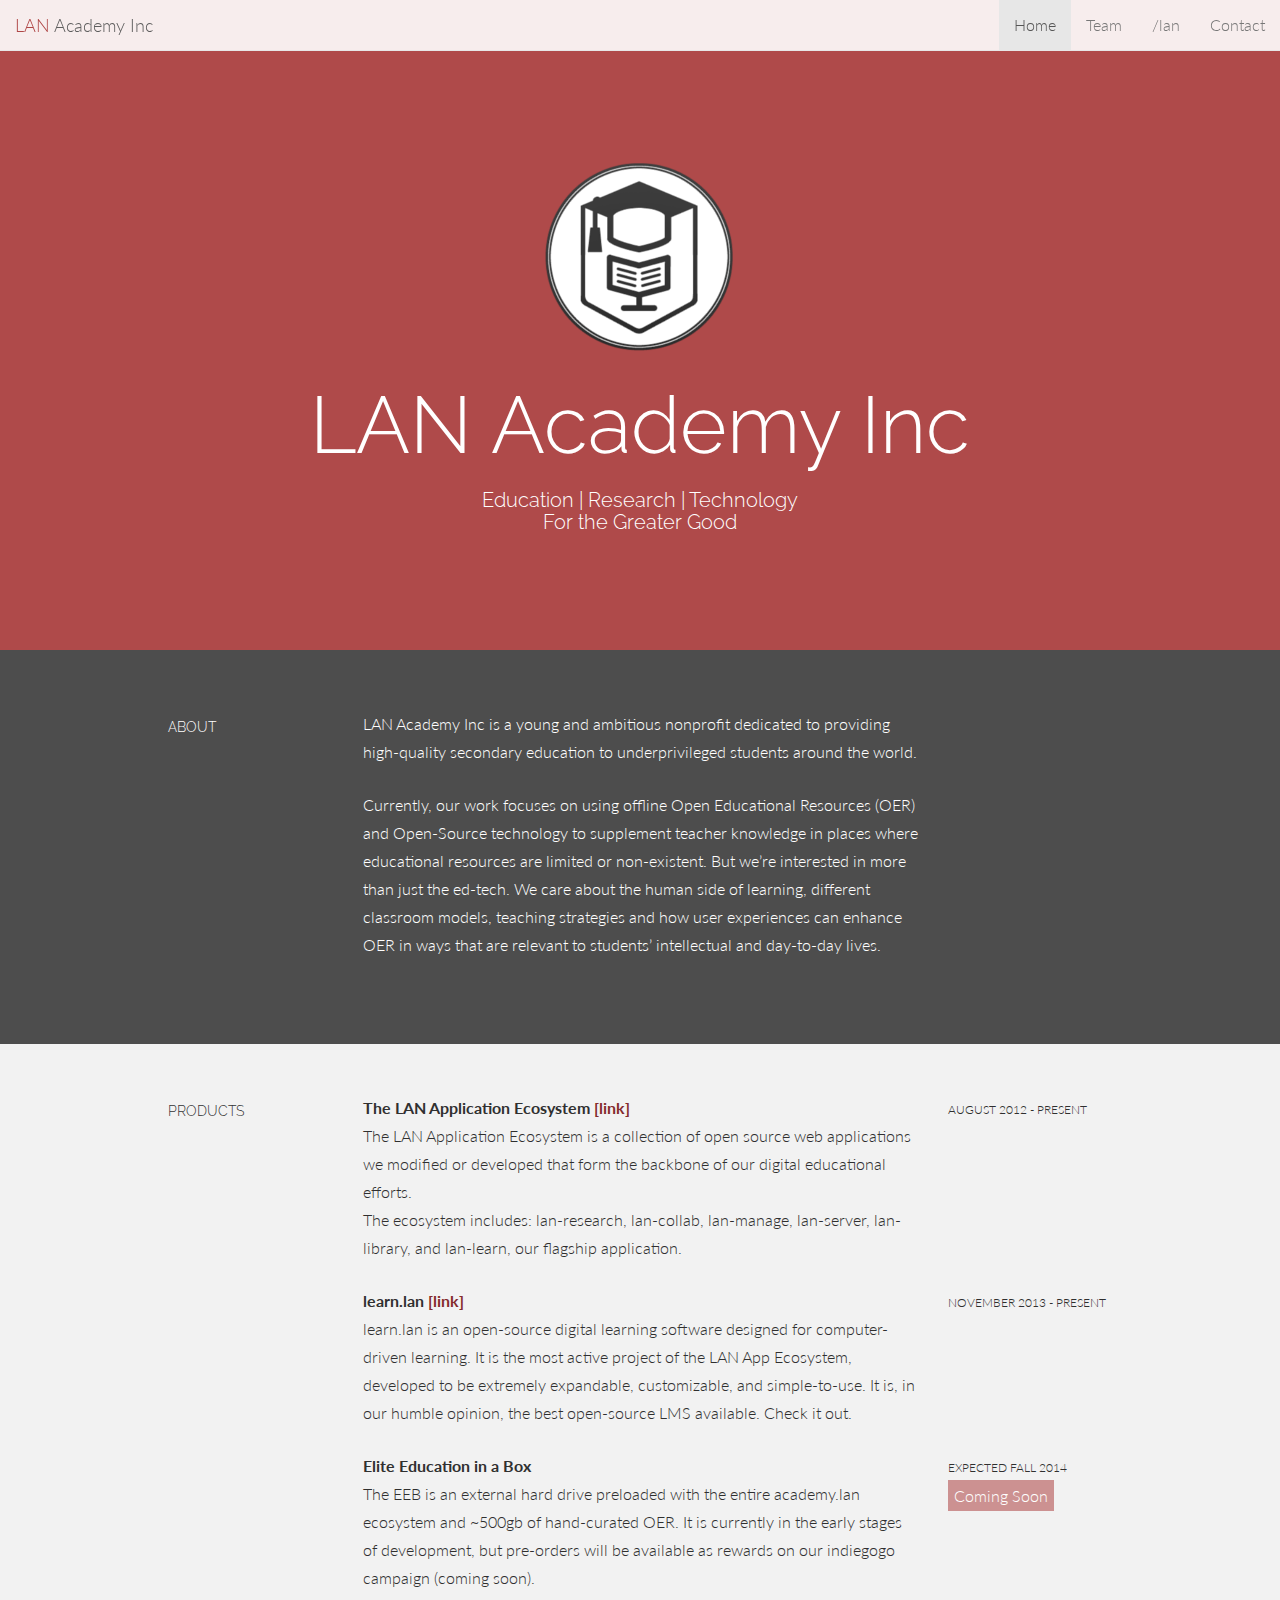
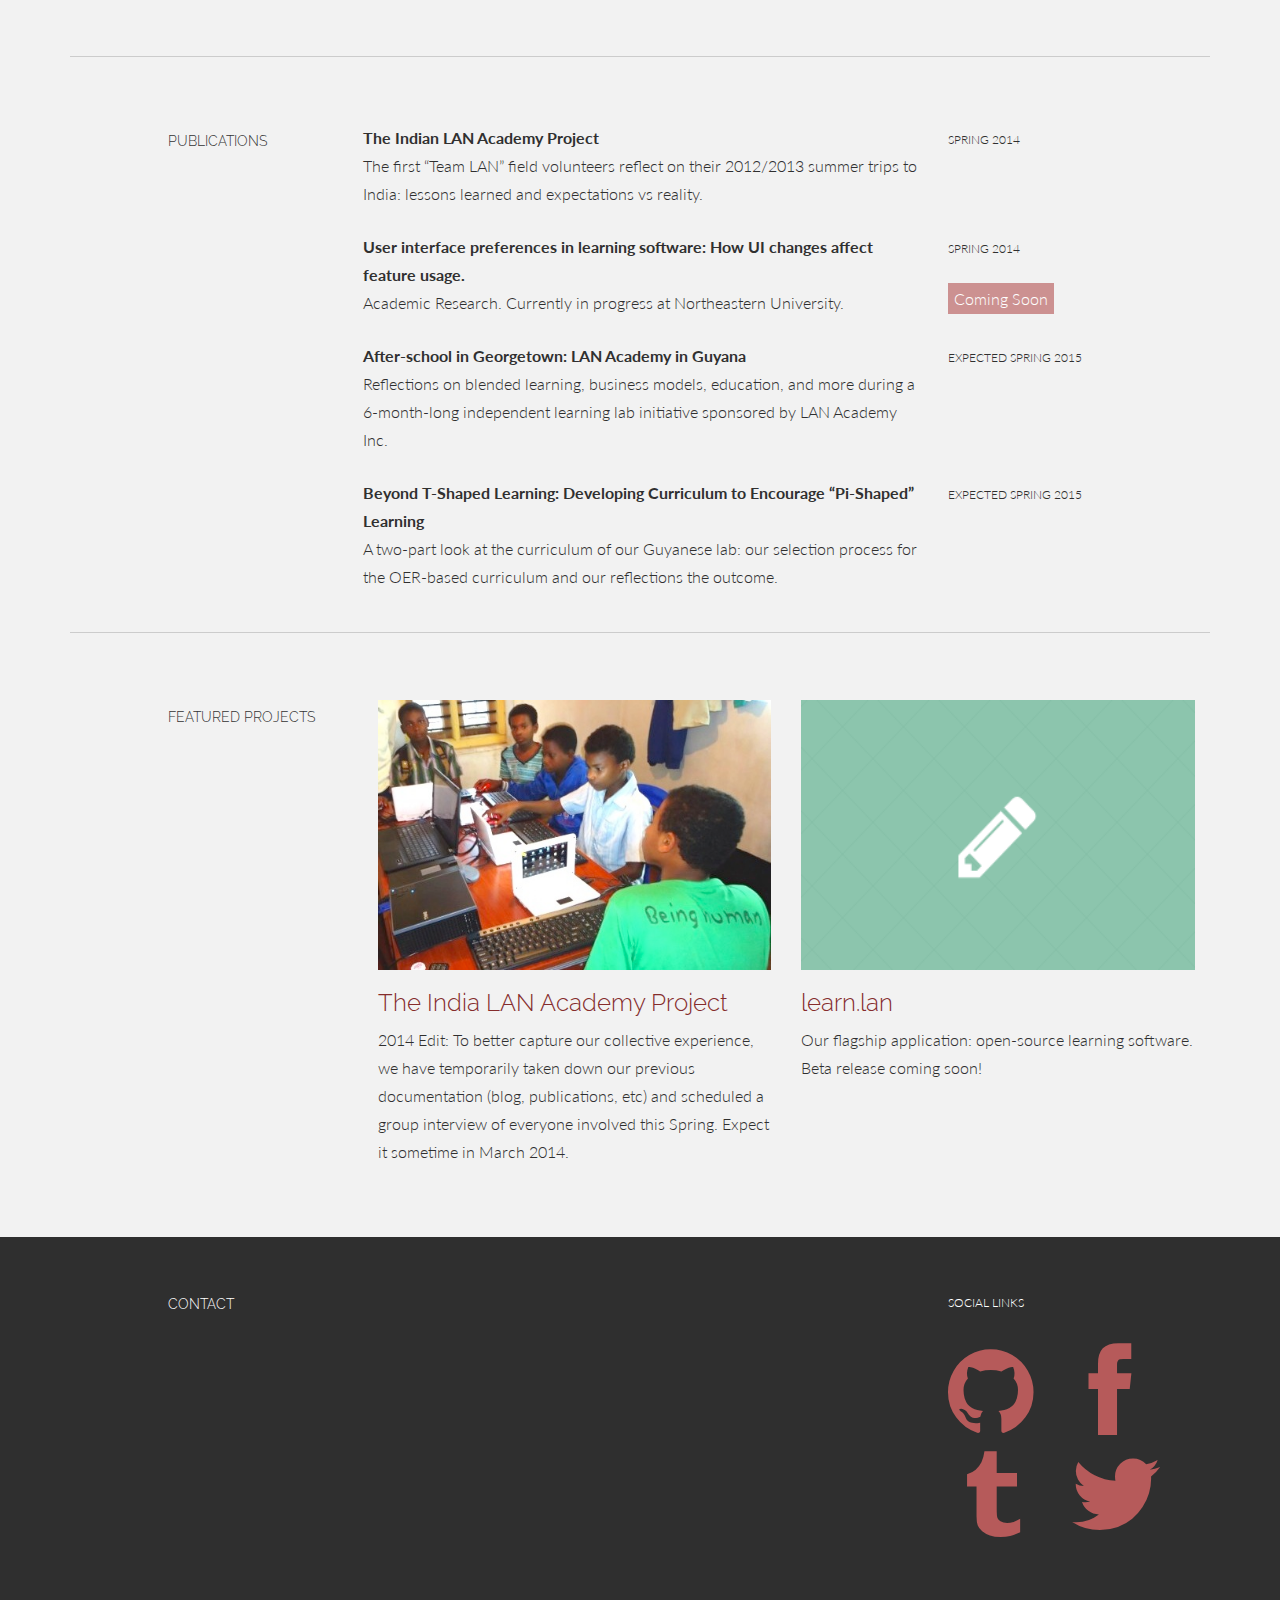
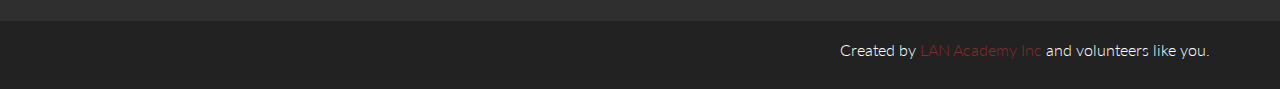
<file: beta/index.html>
<!DOCTYPE html>
<html lang="en">
  <head>
    <meta charset="utf-8">
    <meta name="viewport" content="width=device-width, initial-scale=1.0">
    <meta name="description" content="">
    <meta name="author" content="">
    <link rel="shortcut icon" href="assets/ico/favicon.png">

    <title>LAN Academy INC</title>

    <!-- Bootstrap core CSS -->
    <link href="assets/css/bootstrap.css" rel="stylesheet">

    <!-- Custom styles for this template -->
    <link href="assets/css/main.css" rel="stylesheet"> 
	<link rel="stylesheet" href="assets/css/font-awesome.min.css">
    
    <link href='http://fonts.googleapis.com/css?family=Lato:300,400,700,300italic,400italic' rel='stylesheet' type='text/css'>
    <link href='http://fonts.googleapis.com/css?family=Raleway:400,300,700' rel='stylesheet' type='text/css'>
    
    <script src="assets/js/jquery.min.js"></script>
    <script type="text/javascript" src="assets/js/smoothscroll.js"></script> 
    <script src="assets/js/Chart.js"></script>

    <!-- HTML5 shim and Respond.js IE8 support of HTML5 elements and media queries -->
    <!--[if lt IE 9]>
      <script src="assets/js/html5shiv.js"></script>
      <script src="assets/js/respond.min.js"></script>
    <![endif]-->
  </head>

  <body data-spy="scroll" data-offset="0" data-target="#nav">
	  <!--
		  This site's design is built off the Kelvin - Resume Theme by the super awesome designers at BlackTie. http://wwww.blacktie.co, check them out.
		  -John
	  -->
  	<div id="">
  		      <div class="navbar navbar-default topnav navbar-fixed-top">
    <div class="navbar-header"><a class="navbar-brand" href="#"><span class="highlight">LAN</span> Academy Inc</a></div>
    <ul class="nav navbar-nav pull-right">
     <li class="active"><a href="/">Home</a></li>
     <li><a href="/team">Team</a></li>
     <li><a href="./lan">/lan</a></li>
     <li><a href="/#contact">Contact</a></li>
      </ul><!--/ #topbar-inner -->
	</div>
  	</div><!--/ #section-topbar -->
	
  	<div id="headerwrap">
  		<div class="container">
  			<div class="row centered">
				<div class="col-md-12">
				  	<img src="logo.png">
					<h1>LAN Academy Inc</h1> 					
					<h3>Education | Research | Technology
					<br>For the Greater Good
					</h3>
				</div>
  			</div><!--/.row -->
  		</div><!--/.container -->
  	</div><!--/.#headerwrap -->
	

  	<section id="about" name="about"></section>
  	<div id="intro">
  		<div class="container">
  			<div class="row">
				
  				<div class="col-md-2 col-md-offset-1">
  					<h5>ABOUT</h5>
  				</div>
  				<div class="col-md-6">
  					<p>LAN Academy Inc is a young and ambitious nonprofit dedicated to providing high-quality secondary education to underprivileged students around the world. </p><p>
					Currently, our work focuses on using offline Open Educational Resources (OER) and Open-Source technology to supplement teacher knowledge in places where educational resources are limited or non-existent. But we’re interested in more than just the ed-tech. We care about the human side of learning, different classroom models, teaching strategies and how user experiences can enhance OER in ways that are relevant to students’ intellectual and day-to-day lives. </p>
  				</div>
  				<div class="col-md-3">
  					<!-- Still need to finish this docuement
					<p><a href="#"><i class="icon-file"></i></a> <sm>TRANSPARENCY.PDF</sm></p>
					-->
  				</div>
				
  			</div><!--/.row -->
  		</div><!--/.container -->
  	</div><!--/ #intro -->


  	<section id="resume" name="resume"></section>
  	<!--PRODUCT DESCRIPTION -->
  	<div class="container desc">
  		<div class="row">

  				<div class="col-md-2 col-md-offset-1">
  					<h5>PRODUCTS</h5>
  				</div>
  				<div class="col-md-6">
  					<p><t>The LAN Application Ecosystem <a href="./lan/">[link]</a></t><br>
					The LAN Application Ecosystem is a collection of open source web applications we modified or developed that form the backbone of our digital educational efforts. <br>
					The ecosystem includes: lan-research, lan-collab, lan-manage, lan-server, lan-library, and lan-learn, our flagship application. </p>
  				</div>
  				<div class="col-md-3">
  					<p><sm>AUGUST 2012 - PRESENT</sm><br>
  					</p>
  				</div>
	
  				<div class="col-md-6 col-md-offset-3">
  					<p><t>learn.lan <a href="./lan/learn.html">[link]</a></t><br>
	  				learn.lan is an open-source digital learning software designed for computer-driven learning. It is the most active project of the LAN App Ecosystem, developed to be extremely expandable, customizable, and simple-to-use. It is, in our humble opinion, the best open-source LMS available. Check it out.
  					</p>
  				</div>
  				<div class="col-md-3">
  					<p><sm>NOVEMBER 2013 - PRESENT</sm></p>
  				</div>
					<div class="col-md-6 col-md-offset-3">
  					<p><t>Elite Education in a Box</t><br>
					The EEB is an external hard drive preloaded with the entire academy.lan ecosystem and ~500gb of hand-curated OER. It is currently in the early stages of development, but pre-orders will be available as rewards on our indiegogo campaign (coming soon). 
					</p>
  				</div>
  				<div class="col-md-3">
  					<p><sm>EXPECTED FALL 2014</sm><br>
  					<imp><span>Coming Soon</span></imp>
  					</p>
  				</div>
  		</div><!--/.row -->
  		<br>
  		<hr>
  	</div><!--/.container -->
 
  	<!--PUB DESCRIPTION -->
  	<div class="container desc">
  		<div class="row">
  				<div class="col-md-2 col-md-offset-1">
  					<h5>PUBLICATIONS</h5>
  				</div>
  				<div class="col-md-6">
  					<p>
						<t>The Indian LAN Academy Project</t><br>
  						The first “Team LAN” field volunteers reflect on their 2012/2013 summer trips to India: lessons learned and expectations vs reality.  
						</p>
  					
  				</div>
  				<div class="col-md-3">
  					<p><sm>SPRING 2014</sm></p>
  				</div>
	
  				<div class="col-md-6 col-md-offset-3">
  					<p>
						<t>User interface preferences in learning software: How UI changes affect feature usage.</t>
						<br>
  						Academic Research. Currently in progress at Northeastern University.
  					</p>
  				</div>
  				<div class="col-md-3">
  					<p><sm>SPRING 2014</sm></p>
					<imp><span>Coming Soon</span></imp>
  				</div>
  				<div class="col-md-6 col-md-offset-3">
  					<p><t>After-school in Georgetown: LAN Academy in Guyana</t><br>
  						Reflections on blended learning, business models, education, and more during a 6-month-long independent learning lab initiative sponsored by LAN Academy Inc.</p>
  				</div>
  				<div class="col-md-3">
  					<p><sm>EXPECTED SPRING 2015</sm></p>
  				</div>
		
  				<div class="col-md-6 col-md-offset-3">
  					<p><t>Beyond T-Shaped Learning: Developing Curriculum to Encourage “Pi-Shaped” Learning</t><br>
  						A two-part look at the curriculum of our  Guyanese lab: our selection process for the OER-based curriculum and our reflections the outcome. </p>
  				</div>
  				<div class="col-md-3">
  					<p><sm>EXPECTED SPRING 2015</sm></p>
  				</div>
		
		
  		</div><!--/.row -->
  		<hr>
  	</div><!--/.container -->
	
	
 	
  	<section id="projects" name="projects"></section>
  	<!--PROJECTS DESCRIPTION -->
  	<div class="container desc">
  		<div class="row">
  				<div class="col-md-2 col-md-offset-1">
  					<h5>FEATURED PROJECTS</h5>
  				</div>
				<div class="col-md-9 ">
				    <div class="col-md-6 col-md-6 portfolio-item">
				            <a href="#coming-soon-read-the-edit">
				                <img class="img-responsive" src="../mod5.jpeg">
				            </a>
				            <h3><a href="#coming-soon">The India LAN Academy Project</a></h3>
				            <p>2014 Edit: To better capture our collective experience, we have temporarily taken down our previous documentation (blog, publications, etc) and scheduled a group interview of everyone involved this Spring. Expect it sometime in March 2014.</p>
				        </div>
				        <div class="col-md-6 col-md-6 portfolio-item">
				            <a href="./lan/learn.html">
				                <img class="img-responsive" src="./learn.png">
				            </a>
				            <h3><a href="./lan/learn.html">learn.lan</a></h3>
				            <p>Our flagship application: open-source learning software. Beta release coming soon!</p>
				        </div>
			   	</div>
				
		
  		</div><!--/.row -->
  		<br>
  		<br>
  	</div><!--/.container -->
	


  	<section id="contact" name="contact"></section>
  	<!--FOOTER DESCRIPTION -->
  	<div id="footwrap">
  		<div class="container">
  			<div class="row">
			
  				<div class="col-md-2 col-md-offset-1">
  					<h5>CONTACT</h5>
  				</div>
  				<div class="col-md-6">
					<div class="contact">
						<script src="http://form.jotform.co/jsform/32517582380859" type="text/javascript"></script>
					</div>
  				</div>
  				<div class="col-md-3 social-links">
  					<p><sm>SOCIAL LINKS</sm></p>
  					<p style="font-size: 100px;">

  						<a href="#"><i class="icon-github"></i></a>
						<a href="#" style="padding: 20px;"><i class="icon-facebook"></i></a>
						<a href="#" style="padding: 15px;"><i class="icon-tumblr"></i></a>
						<a href="#"><i class="icon-twitter"></i></a>

  					</p>
  				</div>
  			</div><!--/.row -->
  		</div><!--/.container -->
  	</div><!--/ #footer -->
	
  	<div id="c">
  		<div class="container">
  			<p>Created by<a href="http://lanacademy.org"> LAN Academy Inc</a> and volunteers like you.</p>
		
  		</div>
  	</div>
	

      <!-- Bootstrap core JavaScript
      ================================================== -->
      <!-- Placed at the end of the document so the pages load faster -->
      <script src="assets/js/bootstrap.js"></script>
  

  </body>
</html>
</file>
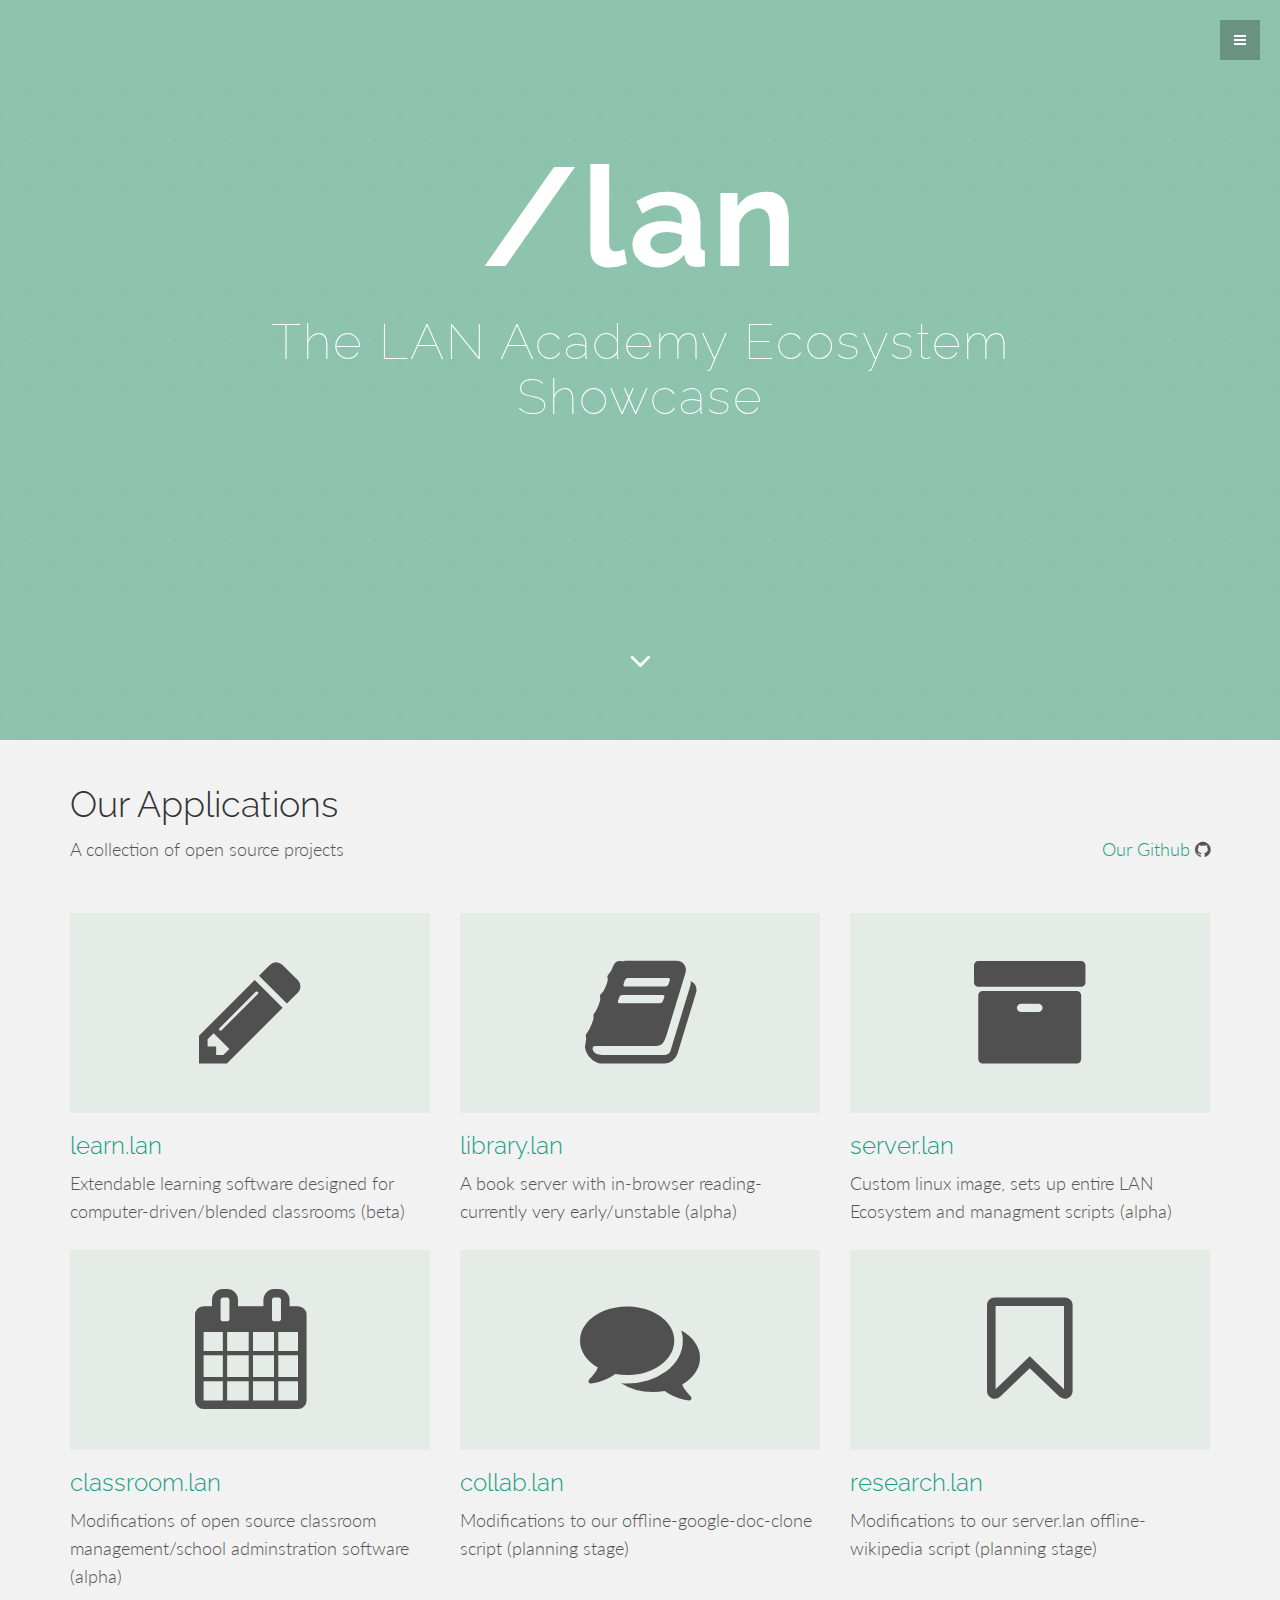
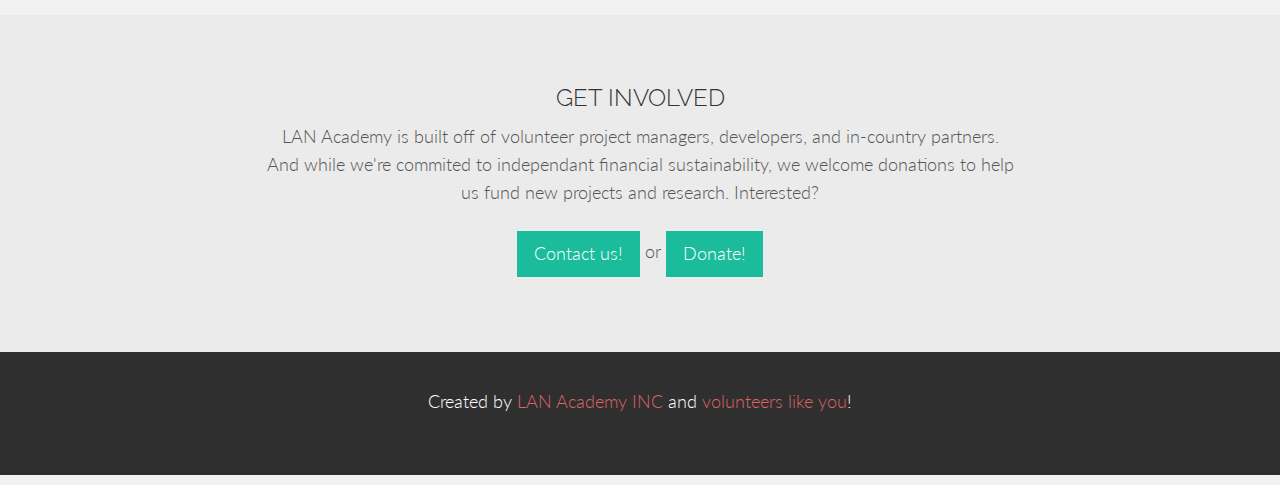
<file: beta/lan/index.html>
<!DOCTYPE html>
<html lang="en">

<head>
    <meta charset="utf-8">
    <meta http-equiv="X-UA-Compatible" content="IE=edge">
    <meta name="viewport" content="width=device-width, initial-scale=1.0">
    <meta name="description" content="">
    <meta name="author" content="">
    <link rel="shortcut icon" href="assets/ico/favicon.png">

    <title>LAN Ecosystem</title>

    <!-- Bootstrap core CSS -->
    <link href="assets/css/bootstrap.css" rel="stylesheet">

    <!-- Custom styles for this template -->
    <link href="assets/css/main.css" rel="stylesheet">

    <link href="assets/css/font-awesome.min.css" rel="stylesheet">

    <link href='http://fonts.googleapis.com/css?family=Lato:300,400,700,300italic,400italic' rel='stylesheet' type='text/css'>
    <link href='http://fonts.googleapis.com/css?family=Raleway:400,300,700' rel='stylesheet' type='text/css'>

    <!-- HTML5 shim and Respond.js IE8 support of HTML5 elements and media queries -->
    <!--[if lt IE 9]>
      <script src="https://oss.maxcdn.com/libs/html5shiv/3.7.0/html5shiv.js"></script>
      <script src="https://oss.maxcdn.com/libs/respond.js/1.3.0/respond.min.js"></script>
    <![endif]-->

    <script src="assets/js/modernizr.custom.js"></script>

</head>

<body style="">

    <!-- Menu -->
    <nav class="menu" id="theMenu">
        <div class="menu-wrap">
            <h1 class="logo"><a href="../index.html#home">LAN Academy INC</a></h1>
            <i class="fa fa-arrow-right menu-close"></i>
            <a href="index.html">LAN Ecosystem</a>
            <a href="learn.html">learn.lan</a>
            <a href="library.html">library.lan</a>
            <a href="server.html">server.lan</a>
            <a href="manage.html">manage.lan</a>
            <a href="research.html">research.lan</a>
            <a href="collab.html">collab.lan</a>
			<a href="http://github.com/lanacademy"><i class="fa fa-github"></i></a>
			<a href="http://facebook.com/lanacademy"><i class="fa fa-facebook"></i></a>
			<a href="http://twitter.com/lanacademy"><i class="fa fa-twitter"></i></a>
			<a href="http://blog.lanacademy.org"><i class="fa fa-tumblr"></i></a>
        </div>

        <!-- Menu button -->
        <div id="menuToggle"><i class="fa fa-bars"></i>
        </div>
    </nav>

    <!-- MAIN IMAGE SECTION -->
    <div id="headerwrap">
        <div class="container">
            <div class="row">
                <div class="col-md-8 col-md-offset-2">
                    <h1>/lan</h1>
                    <h2>The LAN Academy Ecosystem Showcase</h2>
                    <div class="spacer"></div>
                    <i class="fa fa-angle-down"></i>
                </div>
            </div>
            <!-- row -->
        </div>
        <!-- /container -->
    </div>
    <!-- /headerwrap -->

    <!-- APP SECTION -->

    <div class="container">
        <div class="row mt">
            <div class="col-md-12">
                <h1>Our Applications</h1>
            </div>
            <!-- col-md-12 -->
            <div class="col-md-8">
                <p>A collection of open source projects</p>
            </div>
            <!-- col-md-8-->
            <div class="col-md-4 goright">
                <p><a href="http://github.com/lanacademy">Our Github </a><i class="fa fa-github"></i>
                </p>
            </div>
        </div>
        <!-- row -->

        <div class="row mt">
            <div class="col-md-4">
                <div class="big-fa">
                    <a href="learn.html">
                        <i class="fa fa-pencil"></i>
                    </a>
                </div>
                <h3><a href="learn.html">learn.lan</a></h3>
                <p>Extendable learning software designed for computer-driven/blended classrooms (beta)</p>

            </div>
            <div class="col-md-4">
				<div class="big-fa">
  					<a href="library.html">
						<i class="fa fa-book"></i>
					</a>
				</div>
                <h3><a href="library.html">library.lan</a></h3>
				<p>A book server with in-browser reading- currently very early/unstable (alpha)</p>

            </div>
            <div class="col-md-4">
				<div class="big-fa">
  					<a href="server.html">
						<i class="fa fa-archive"></i>
					</a>
				</div>
                <h3><a href="server.html">server.lan</a></h3>
                <p>Custom linux image, sets up entire LAN Ecosystem and managment scripts (alpha)</p>

            </div>
            <div class="col-md-4">
				<div class="big-fa">
  					<a href="manage.html">
						<i class="fa fa-calendar"></i>
					</a>
				</div>
                <h3><a href="manage.html">classroom.lan</a></h3>
                <p>Modifications of open source classroom management/school adminstration software (alpha)</p>

            </div>
            <div class="col-md-4">
				<div class="big-fa">
  					<a href="collab.html">
						<i class="fa fa-comments"></i>
					</a>
				</div>
                <h3><a href="collab.html">collab.lan</a></h3>
                <p>Modifications to our offline-google-doc-clone script (planning stage) </p>

            </div>
            <div class="col-md-4">
				<div class="big-fa">
  					<a href="research.html">
						<i class="fa fa-bookmark-o"></i>
					</a>
				</div>
                <h3><a href="research.html">research.lan</a></h3>
                <p>Modifications to our server.lan offline-wikipedia script (planning stage)</p>

            </div>


        </div>
        <!-- row -->
    </div>
    <!-- container -->


    <!-- CLIENTS LOGOS -->
    <div id="lg">
        <div class="container">
            <div class="row">
                <h3>GET INVOLVED</h3>
                <div class="col-md-8 col-md-offset-2">
                    <p>
                       LAN Academy is built off of volunteer project managers, developers, and in-country partners. And while we're commited to independant financial sustainability, we welcome donations to help us fund new projects and research. Interested?
                    
                    </p>
                    <p>
                        <a class="btn btn-green btn-lg" href="http://lanacademy.org/#contact">Contact us!
							</a>
                        or
                        <a class="btn btn-green btn-lg" href="http://lanacademy.org/#contact"> Donate! 
							</a>
                    </p>
                </div>
            </div>
            <!-- row -->
        </div>
        <!-- container -->
    </div>
    <div id="call">
        <div class="container">
            <p>Created by
                <a href="http://lanacademy.org">LAN Academy INC</a>
                and
                <a href="http://lanacademy.org/volunteer">volunteers like you</a>!
            </p>
        </div>
        <!-- container -->
    </div>
    <!-- Call to action -->





    <!-- Social Footer -->

    <!-- CONTACT FOOTER --->
    <!-- Contact Footer -->


    <!-- Bootstrap core JavaScript
      ================================================== -->
    <!-- Placed at the end of the document so the pages load faster -->
    <script src="https://code.jquery.com/jquery-1.10.2.min.js"></script>
    <script src="assets/js/bootstrap.min.js"></script>
    <script src="assets/js/main.js"></script>

    <script src="assets/js/imagesloaded.js"></script>
    <script src="assets/js/classie.js"></script>



</body>

</html>
</file>
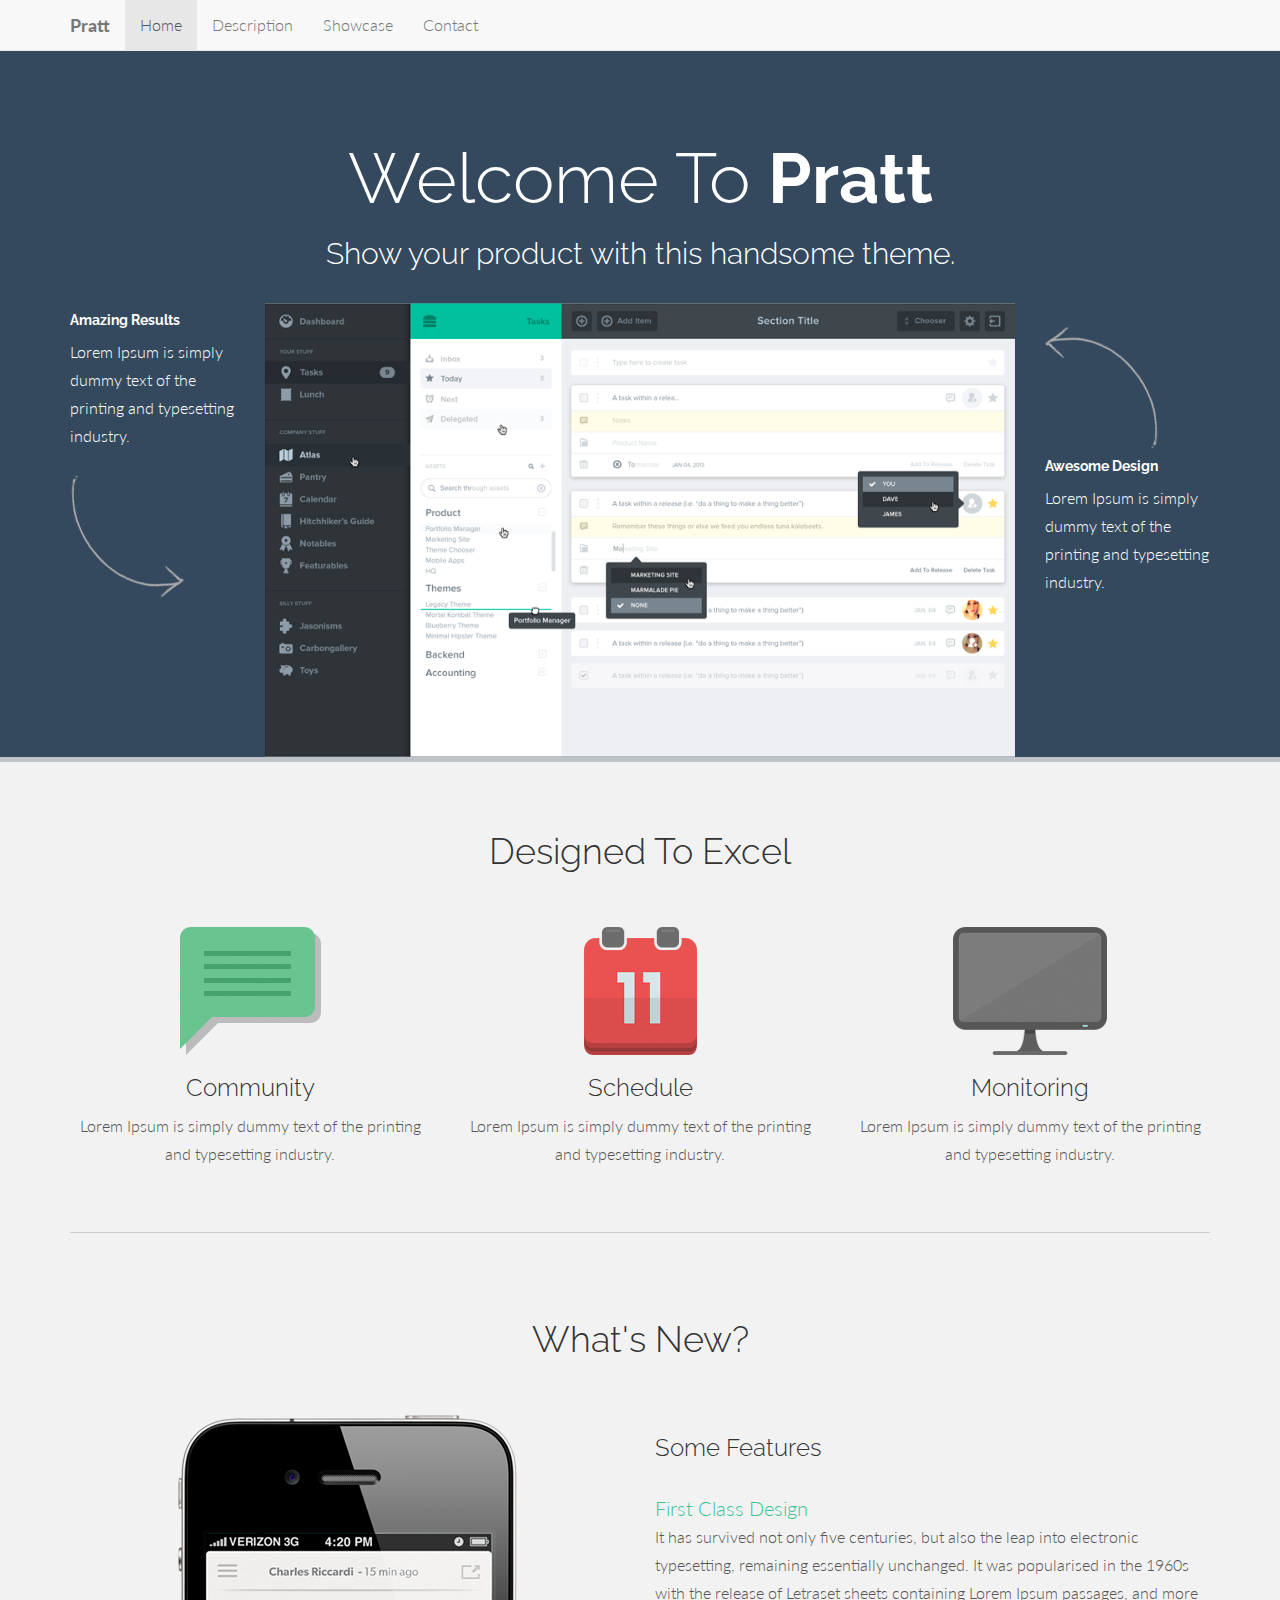
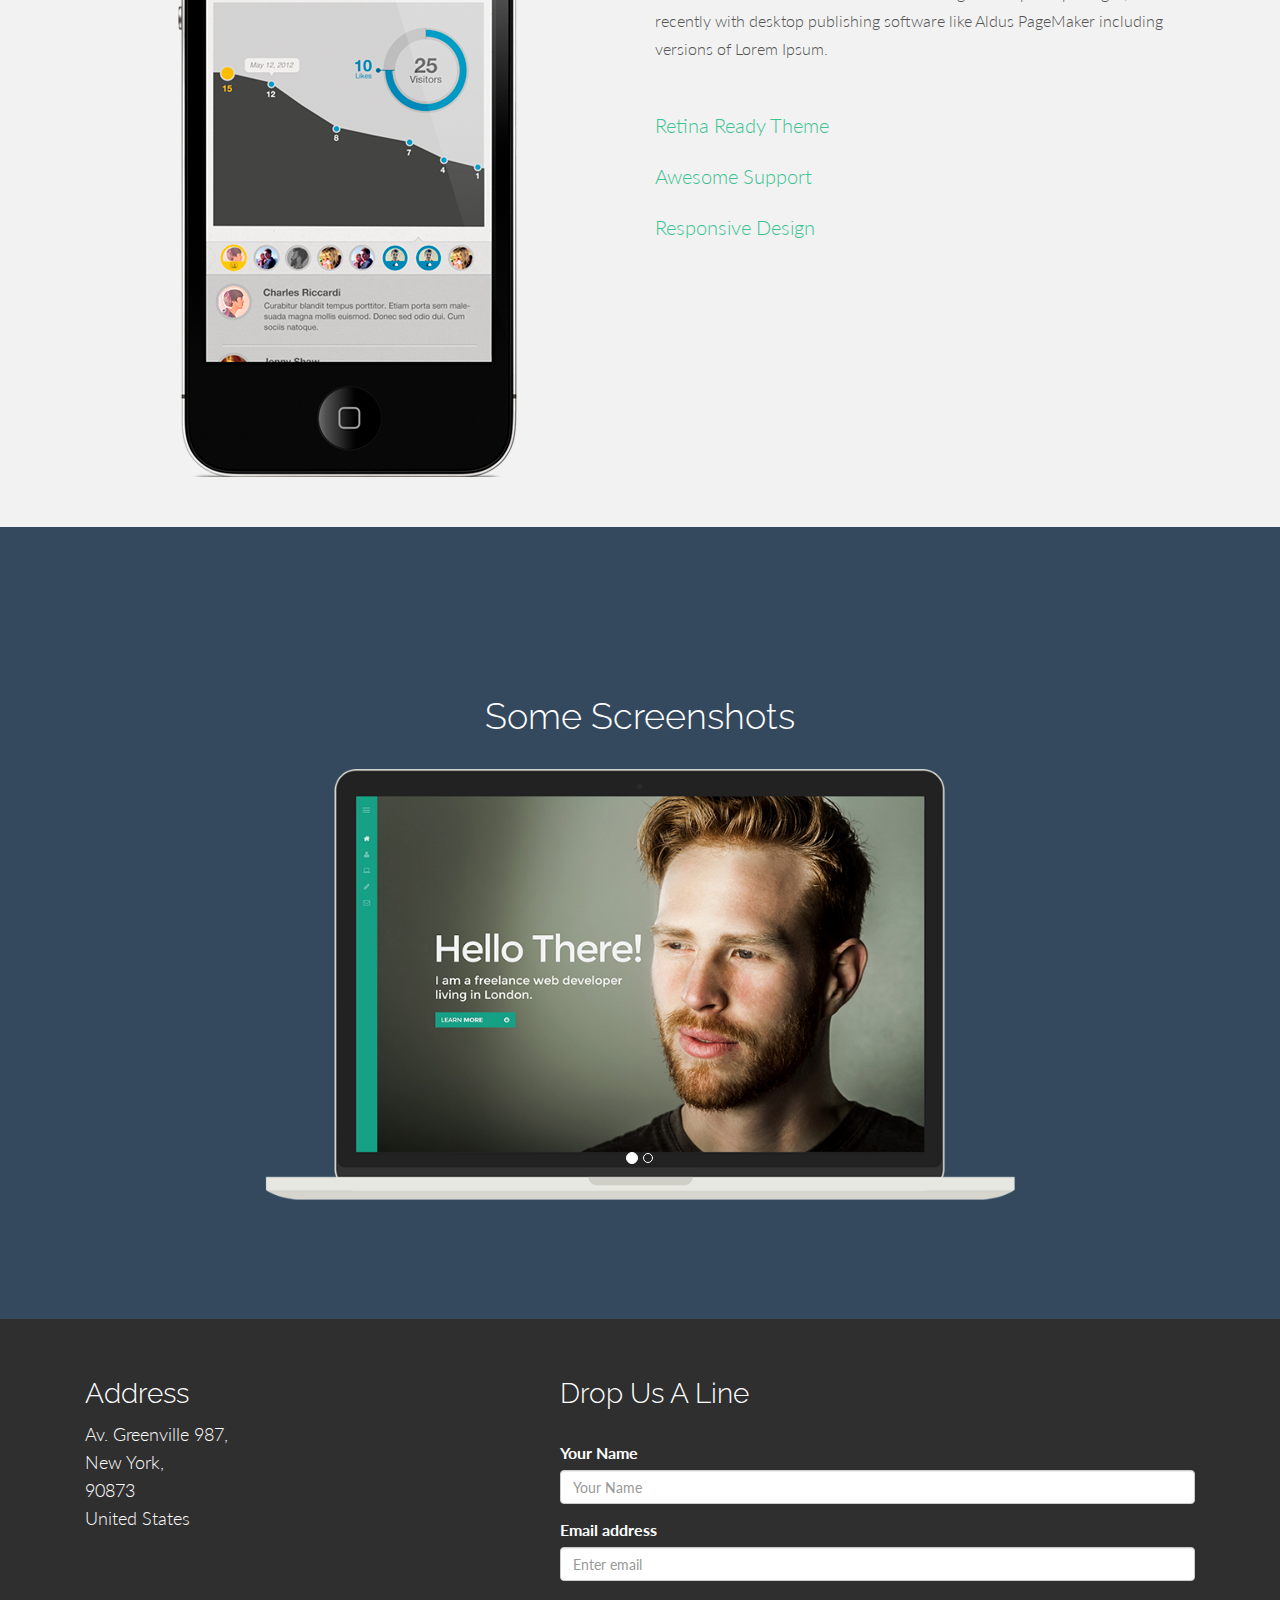
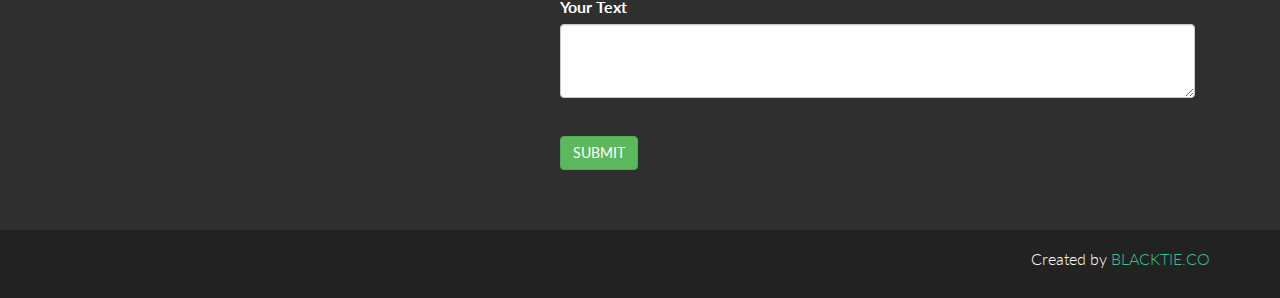
<file: beta/learn/index.html>
<!DOCTYPE html>
<html lang="en">
  <head>
    <meta charset="utf-8">
    <meta name="viewport" content="width=device-width, initial-scale=1.0">
    <meta name="description" content="Pratt - Free Bootstrap 3 Theme">
    <meta name="author" content="Alvarez.is - BlackTie.co">
    <link rel="shortcut icon" href="assets/ico/favicon.png">

    <title>Pratt - Free Bootstrap 3 Theme</title>

    <!-- Bootstrap core CSS -->
    <link href="assets/css/bootstrap.css" rel="stylesheet">

    <!-- Custom styles for this template -->
    <link href="assets/css/main.css" rel="stylesheet">
    
    <link href='http://fonts.googleapis.com/css?family=Lato:300,400,700,300italic,400italic' rel='stylesheet' type='text/css'>
    <link href='http://fonts.googleapis.com/css?family=Raleway:400,300,700' rel='stylesheet' type='text/css'>
    
    <script src="assets/js/jquery.min.js"></script>
    <script src="assets/js/smoothscroll.js"></script>
    

  </head>

  <body data-spy="scroll" data-offset="0" data-target="#navigation">

    <!-- Fixed navbar -->
	    <div id="navigation" class="navbar navbar-default navbar-fixed-top">
	      <div class="container">
	        <div class="navbar-header">
	          <button type="button" class="navbar-toggle" data-toggle="collapse" data-target=".navbar-collapse">
	            <span class="icon-bar"></span>
	            <span class="icon-bar"></span>
	            <span class="icon-bar"></span>
	          </button>
	          <a class="navbar-brand" href="#"><b>Pratt</b></a>
	        </div>
	        <div class="navbar-collapse collapse">
	          <ul class="nav navbar-nav">
	            <li class="active"><a href="#home" class="smothscroll">Home</a></li>
	            <li><a href="#desc" class="smothscroll">Description</a></li>
	            <li><a href="#showcase" class="smothScroll">Showcase</a></li>
	            <li><a href="#contact" class="smothScroll">Contact</a></li>
	          </ul>
	        </div><!--/.nav-collapse -->
	      </div>
	    </div>


	<section id="home" name="home"></section>
	<div id="headerwrap">
	    <div class="container">
	    	<div class="row centered">
	    		<div class="col-lg-12">
					<h1>Welcome To <b>Pratt</b></h1>
					<h3>Show your product with this handsome theme.</h3>
					<br>
	    		</div>
	    		
	    		<div class="col-lg-2">
	    			<h5>Amazing Results</h5>
	    			<p>Lorem Ipsum is simply dummy text of the printing and typesetting industry.</p>
	    			<img class="hidden-xs hidden-sm hidden-md" src="assets/img/arrow1.png">
	    		</div>
	    		<div class="col-lg-8">
	    			<img class="img-responsive" src="assets/img/app-bg.png" alt="">
	    		</div>
	    		<div class="col-lg-2">
	    			<br>
	    			<img class="hidden-xs hidden-sm hidden-md" src="assets/img/arrow2.png">
	    			<h5>Awesome Design</h5>
	    			<p>Lorem Ipsum is simply dummy text of the printing and typesetting industry.</p>
	    		</div>
	    	</div>
	    </div> <!--/ .container -->
	</div><!--/ #headerwrap -->


	<section id="desc" name="desc"></section>
	<!-- INTRO WRAP -->
	<div id="intro">
		<div class="container">
			<div class="row centered">
				<h1>Designed To Excel</h1>
				<br>
				<br>
				<div class="col-lg-4">
					<img src="assets/img/intro01.png" alt="">
					<h3>Community</h3>
					<p>Lorem Ipsum is simply dummy text of the printing and typesetting industry.</p>
				</div>
				<div class="col-lg-4">
					<img src="assets/img/intro02.png" alt="">
					<h3>Schedule</h3>
					<p>Lorem Ipsum is simply dummy text of the printing and typesetting industry.</p>
				</div>
				<div class="col-lg-4">
					<img src="assets/img/intro03.png" alt="">
					<h3>Monitoring</h3>
					<p>Lorem Ipsum is simply dummy text of the printing and typesetting industry.</p>
				</div>
			</div>
			<br>
			<hr>
	    </div> <!--/ .container -->
	</div><!--/ #introwrap -->
	
	<!-- FEATURES WRAP -->
	<div id="features">
		<div class="container">
			<div class="row">
				<h1 class="centered">What's New?</h1>
				<br>
				<br>
				<div class="col-lg-6 centered">
					<img class="centered" src="assets/img/mobile.png" alt="">
				</div>
				
				<div class="col-lg-6">
					<h3>Some Features</h3>
					<br>
				<!-- ACCORDION -->
		            <div class="accordion ac" id="accordion2">
		                <div class="accordion-group">
		                    <div class="accordion-heading">
		                        <a class="accordion-toggle" data-toggle="collapse" data-parent="#accordion2" href="#collapseOne">
		                        First Class Design
		                        </a>
		                    </div><!-- /accordion-heading -->
		                    <div id="collapseOne" class="accordion-body collapse in">
		                        <div class="accordion-inner">
								<p>It has survived not only five centuries, but also the leap into electronic typesetting, remaining essentially unchanged. It was popularised in the 1960s with the release of Letraset sheets containing Lorem Ipsum passages, and more recently with desktop publishing software like Aldus PageMaker including versions of Lorem Ipsum.</p>
								</div><!-- /accordion-inner -->
		                    </div><!-- /collapse -->
		                </div><!-- /accordion-group -->
		                <br>
		
		                <div class="accordion-group">
		                    <div class="accordion-heading">
		                        <a class="accordion-toggle" data-toggle="collapse" data-parent="#accordion2" href="#collapseTwo">
		                        Retina Ready Theme
		                        </a>
		                    </div>
		                    <div id="collapseTwo" class="accordion-body collapse">
		                        <div class="accordion-inner">
								<p>It has survived not only five centuries, but also the leap into electronic typesetting, remaining essentially unchanged. It was popularised in the 1960s with the release of Letraset sheets containing Lorem Ipsum passages, and more recently with desktop publishing software like Aldus PageMaker including versions of Lorem Ipsum.</p>
								</div><!-- /accordion-inner -->
		                    </div><!-- /collapse -->
		                </div><!-- /accordion-group -->
		                <br>
		
		                 <div class="accordion-group">
		                    <div class="accordion-heading">
		                        <a class="accordion-toggle" data-toggle="collapse" data-parent="#accordion2" href="#collapseThree">
		                        Awesome Support
		                        </a>
		                    </div>
		                    <div id="collapseThree" class="accordion-body collapse">
		                        <div class="accordion-inner">
								<p>It has survived not only five centuries, but also the leap into electronic typesetting, remaining essentially unchanged. It was popularised in the 1960s with the release of Letraset sheets containing Lorem Ipsum passages, and more recently with desktop publishing software like Aldus PageMaker including versions of Lorem Ipsum.</p>
								</div><!-- /accordion-inner -->
		                    </div><!-- /collapse -->
		                </div><!-- /accordion-group -->
		                <br>
		                
		                 <div class="accordion-group">
		                    <div class="accordion-heading">
		                        <a class="accordion-toggle" data-toggle="collapse" data-parent="#accordion2" href="#collapseFour">
		                        Responsive Design
		                        </a>
		                    </div>
		                    <div id="collapseFour" class="accordion-body collapse">
		                        <div class="accordion-inner">
								<p>It has survived not only five centuries, but also the leap into electronic typesetting, remaining essentially unchanged. It was popularised in the 1960s with the release of Letraset sheets containing Lorem Ipsum passages, and more recently with desktop publishing software like Aldus PageMaker including versions of Lorem Ipsum.</p>
								</div><!-- /accordion-inner -->
		                    </div><!-- /collapse -->
		                </div><!-- /accordion-group -->
		                <br>			
					</div><!-- Accordion -->
				</div>
			</div>
		</div><!--/ .container -->
	</div><!--/ #features -->
	
	
	<section id="showcase" name="showcase"></section>
	<div id="showcase">
		<div class="container">
			<div class="row">
				<h1 class="centered">Some Screenshots</h1>
				<br>
				<div class="col-lg-8 col-lg-offset-2">
					<div id="carousel-example-generic" class="carousel slide">
					  <!-- Indicators -->
					  <ol class="carousel-indicators">
					    <li data-target="#carousel-example-generic" data-slide-to="0" class="active"></li>
					    <li data-target="#carousel-example-generic" data-slide-to="1"></li>
					  </ol>
					
					  <!-- Wrapper for slides -->
					  <div class="carousel-inner">
					    <div class="item active">
					      <img src="assets/img/item-01.png" alt="">
					    </div>
					    <div class="item">
					      <img src="assets/img/item-02.png" alt="">
					    </div>
					  </div>
					</div>
				</div>
			</div>
			<br>
			<br>
			<br>	
		</div><!-- /container -->
	</div>	


	<section id="contact" name="contact"></section>
	<div id="footerwrap">
		<div class="container">
			<div class="col-lg-5">
				<h3>Address</h3>
				<p>
				Av. Greenville 987,<br/>
				New York,<br/>
				90873<br/>
				United States
				</p>
			</div>
			
			<div class="col-lg-7">
				<h3>Drop Us A Line</h3>
				<br>
				<form role="form" action="#" method="post" enctype="plain"> 
				  <div class="form-group">
				    <label for="name1">Your Name</label>
				    <input type="name" name="Name" class="form-control" id="name1" placeholder="Your Name">
				  </div>
				  <div class="form-group">
				    <label for="email1">Email address</label>
				    <input type="email" name="Mail" class="form-control" id="email1" placeholder="Enter email">
				  </div>
				  <div class="form-group">
				  	<label>Your Text</label>
				  	<textarea class="form-control" name="Message" rows="3"></textarea>
				  </div>
				  <br>
				  <button type="submit" class="btn btn-large btn-success">SUBMIT</button>
				</form>
			</div>
		</div>
	</div>
	<div id="c">
		<div class="container">
			<p>Created by <a href="http://www.blacktie.co">BLACKTIE.CO</a></p>
		
		</div>
	</div>


    <!-- Bootstrap core JavaScript
    ================================================== -->
    <!-- Placed at the end of the document so the pages load faster -->
    <script src="assets/js/bootstrap.js"></script>
	<script>
	$('.carousel').carousel({
	  interval: 3500
	})
	</script>
  </body>
</html>
</file>
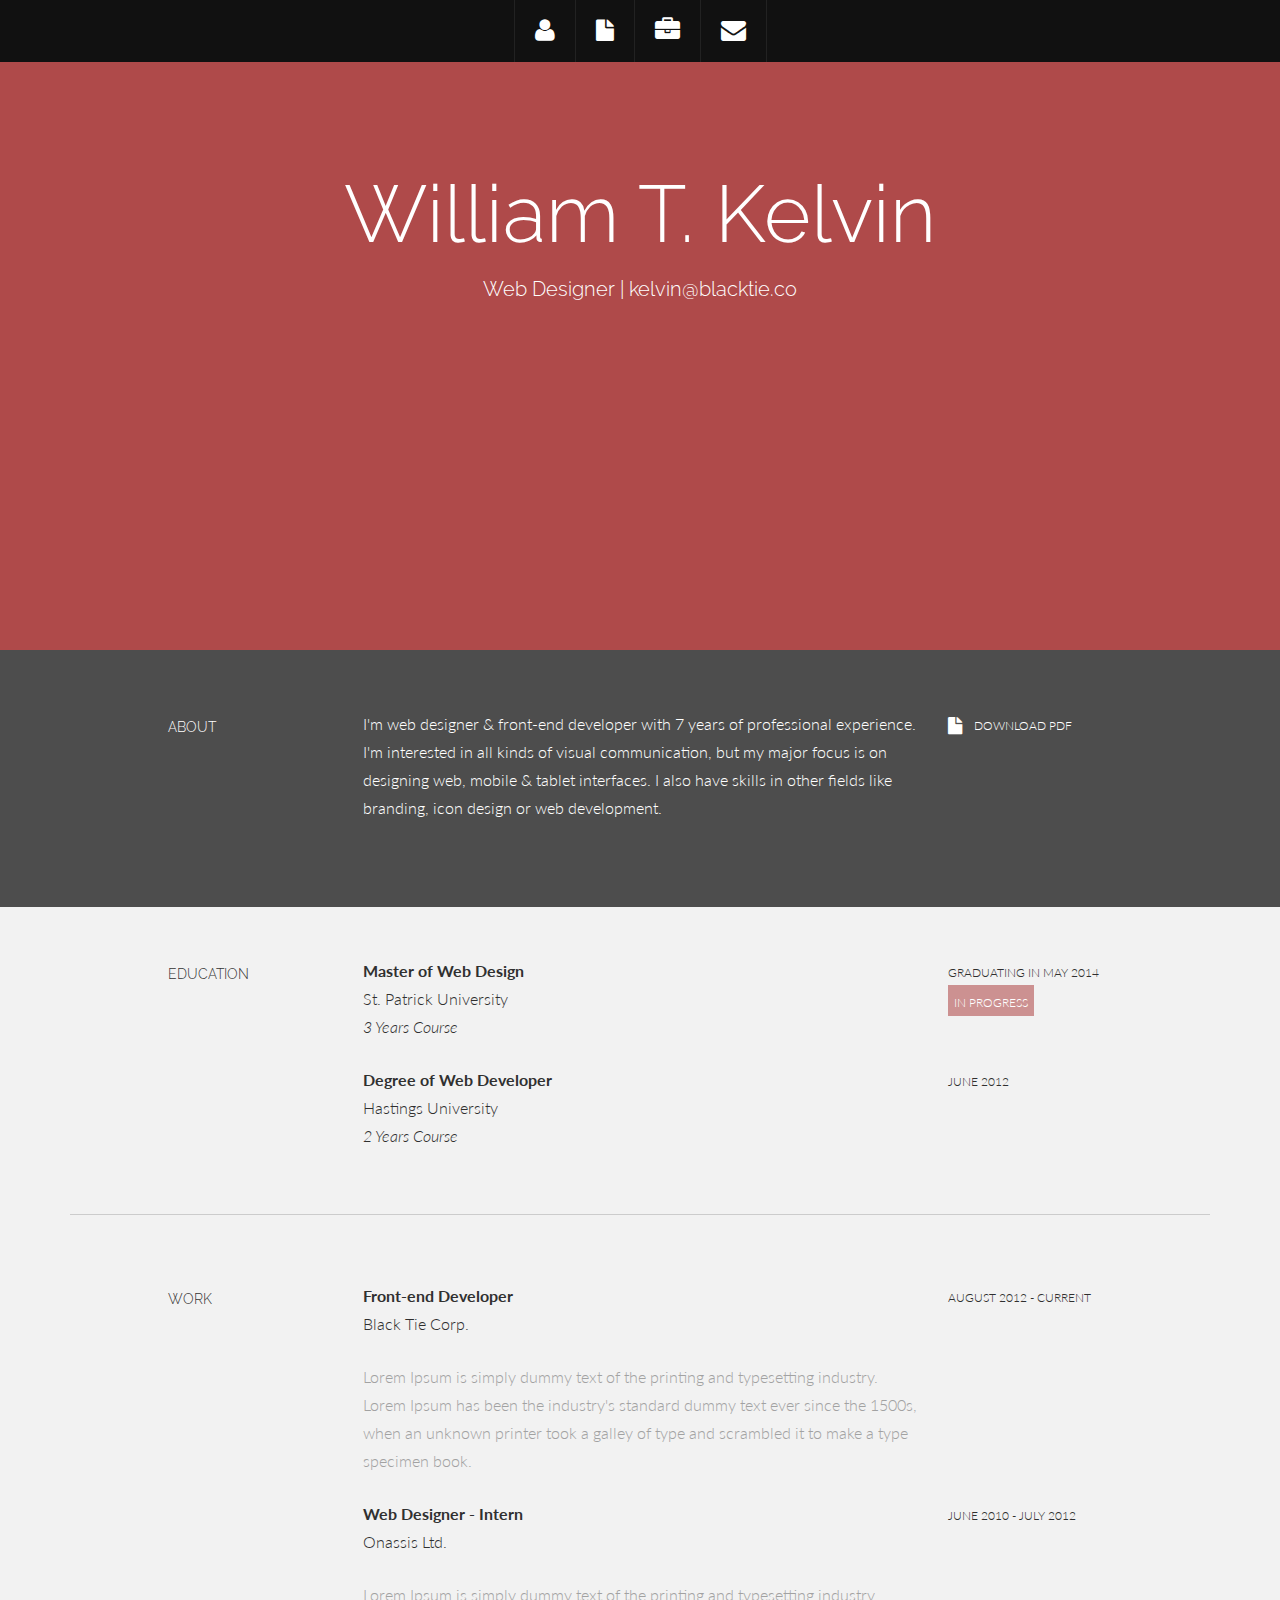
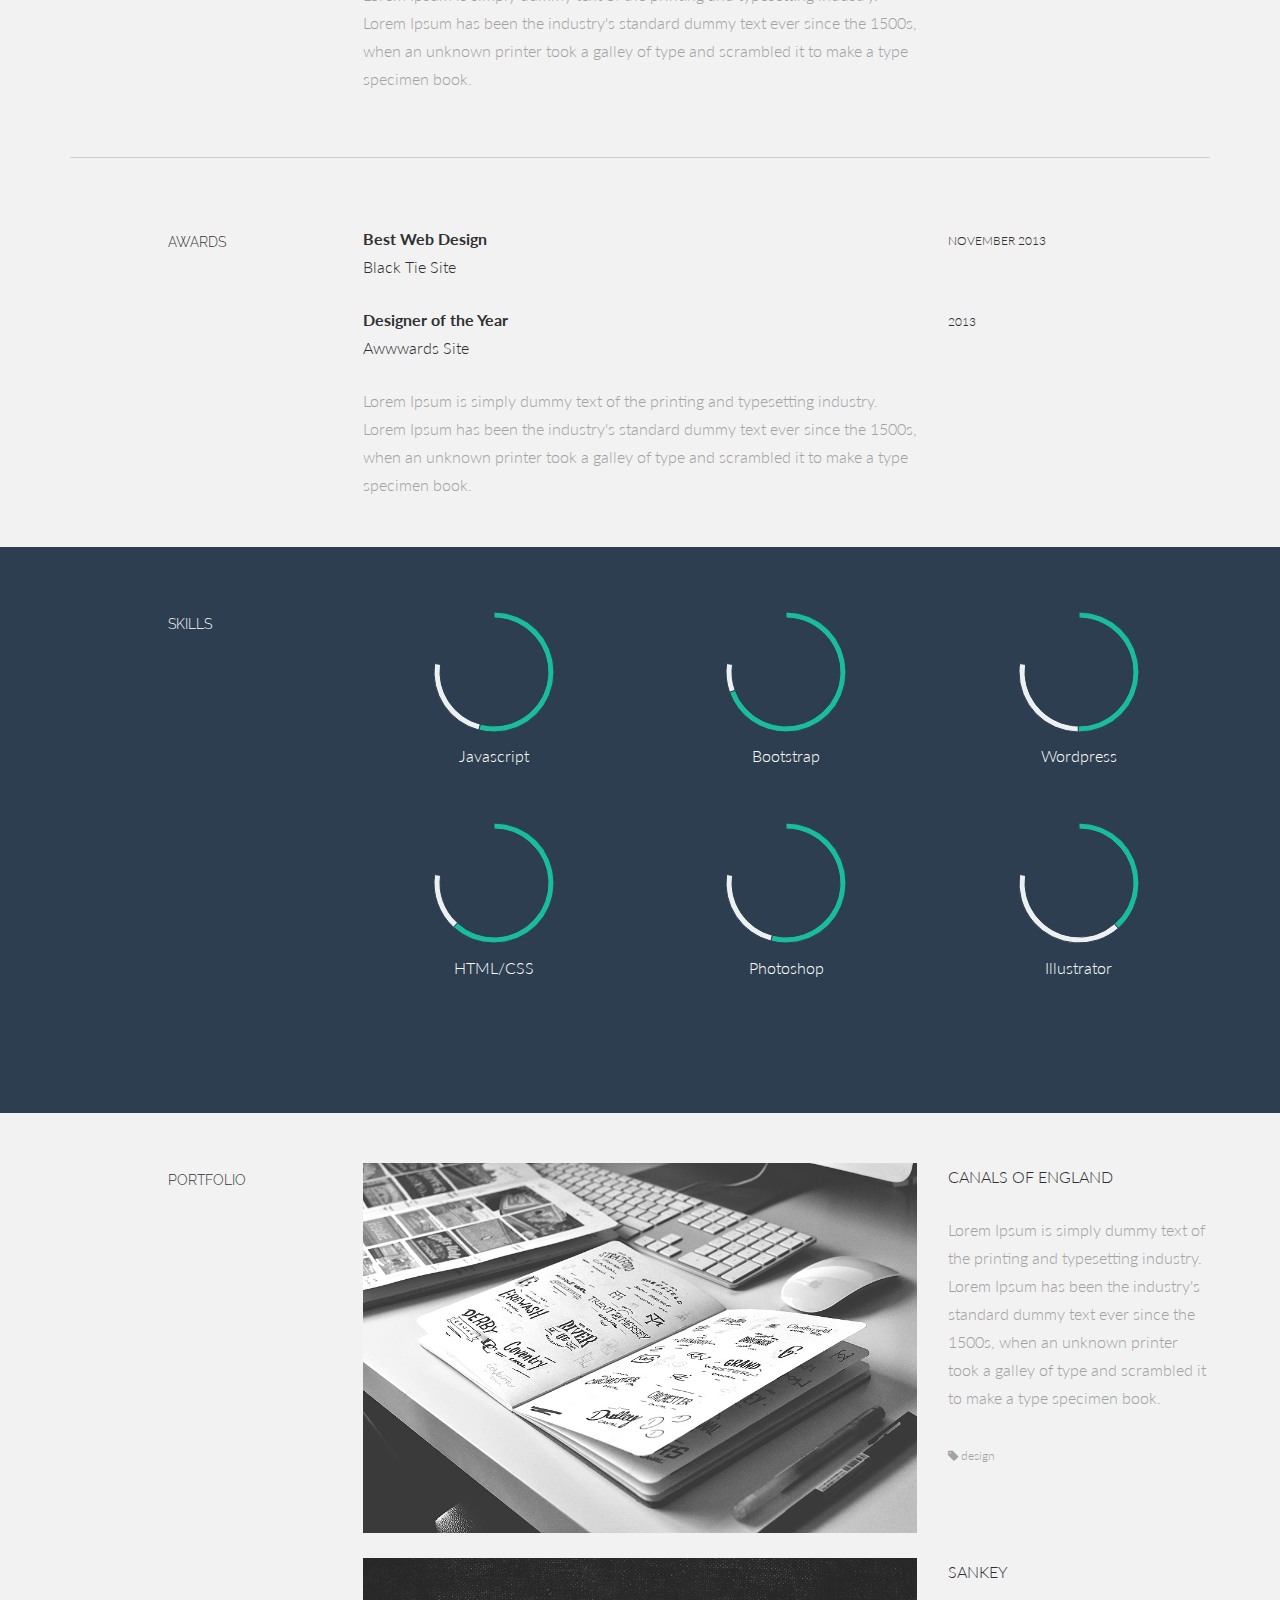
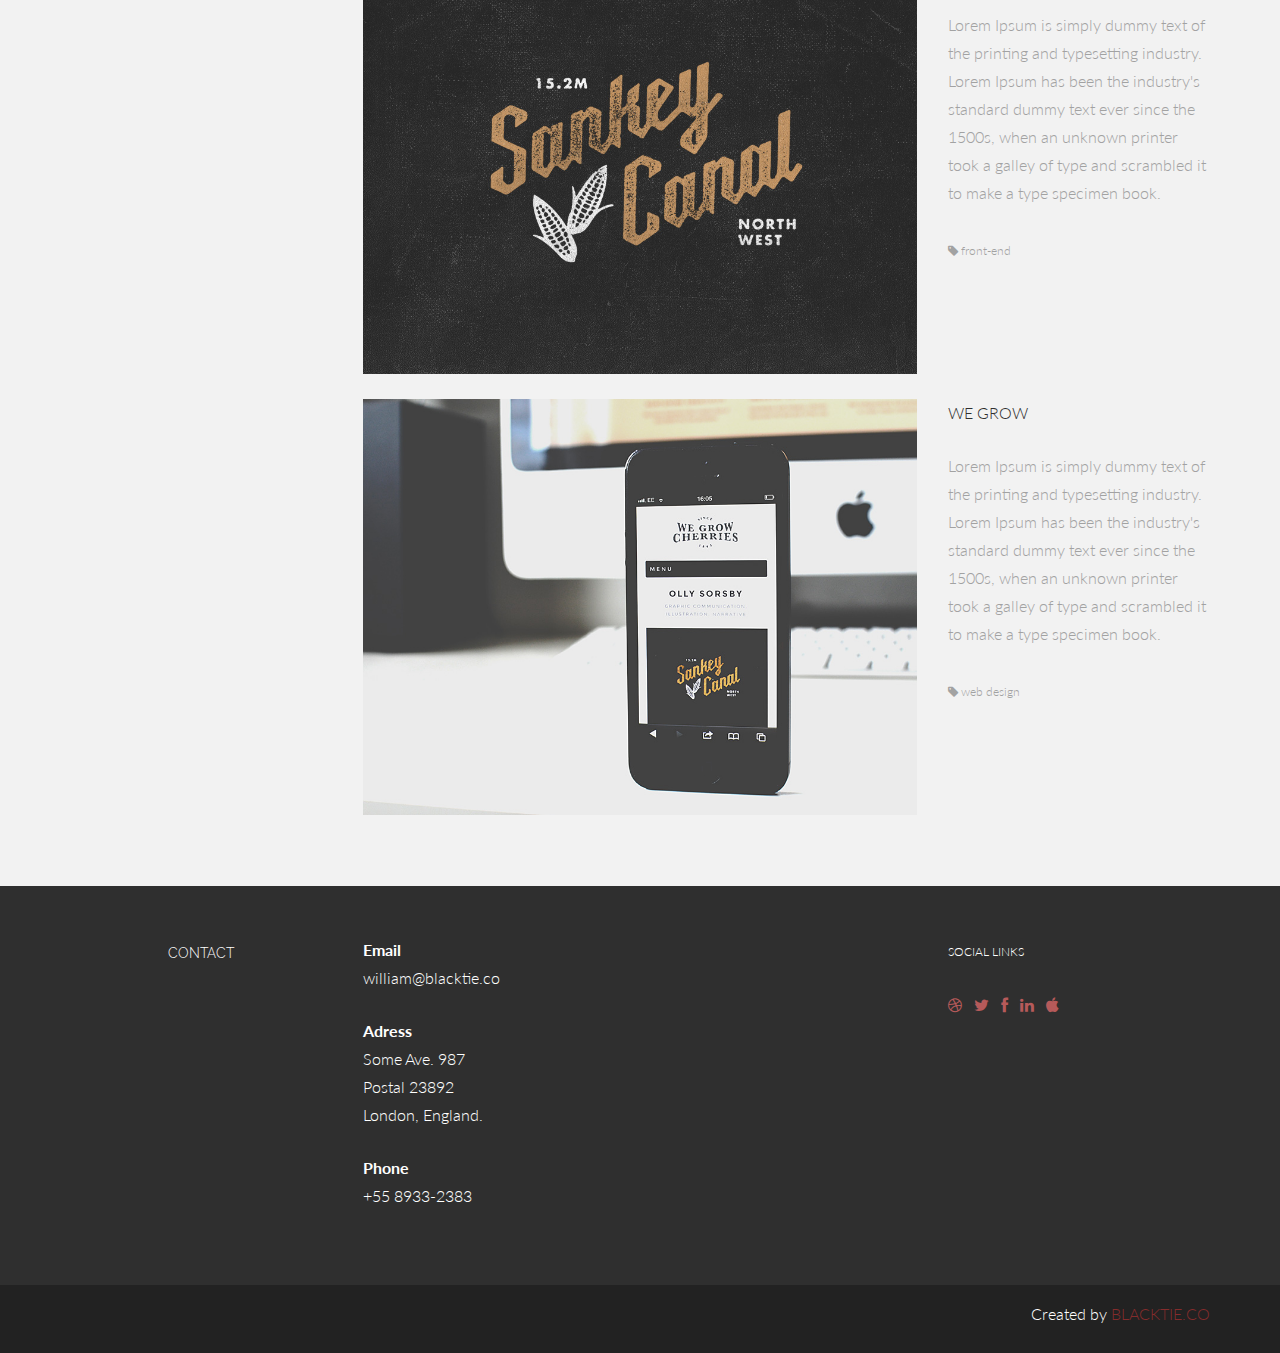
<file: beta/original.html>
<!DOCTYPE html>
<html lang="en">
  <head>
    <meta charset="utf-8">
    <meta name="viewport" content="width=device-width, initial-scale=1.0">
    <meta name="description" content="">
    <meta name="author" content="">
    <link rel="shortcut icon" href="assets/ico/favicon.png">

    <title>Kelvin - Bootstrap 3 Resume Theme</title>

    <!-- Bootstrap core CSS -->
    <link href="assets/css/bootstrap.css" rel="stylesheet">

    <!-- Custom styles for this template -->
    <link href="assets/css/main.css" rel="stylesheet">
    
	<link rel="stylesheet" href="assets/css/font-awesome.min.css">
    
    <link href='http://fonts.googleapis.com/css?family=Lato:300,400,700,300italic,400italic' rel='stylesheet' type='text/css'>
    <link href='http://fonts.googleapis.com/css?family=Raleway:400,300,700' rel='stylesheet' type='text/css'>
    
    <script src="assets/js/jquery.min.js"></script>
    <script type="text/javascript" src="assets/js/smoothscroll.js"></script> 
    <script src="assets/js/Chart.js"></script>

    <!-- HTML5 shim and Respond.js IE8 support of HTML5 elements and media queries -->
    <!--[if lt IE 9]>
      <script src="assets/js/html5shiv.js"></script>
      <script src="assets/js/respond.min.js"></script>
    <![endif]-->
  </head>

  <body data-spy="scroll" data-offset="0" data-target="#nav">

	<div id="section-topbar">
		<div id="topbar-inner">
			<div class="container">
				<div class="row">
					<div class="dropdown">
						<ul id="nav" class="nav">
							<li class="menu-item"><a class="smoothScroll" href="#about" title="About"><i class="icon-user"></i></a></li>
							<li class="menu-item"><a class="smoothScroll" href="#resume" title="Resume"><i class="icon-file"></i></a></li>
							<li class="menu-item"><a class="smoothScroll" href="#work" title="Works"><i class="icon-briefcase"></i></a></li>
							<li class="menu-item"><a class="smoothScroll" href="#contact" title="Contact"><i class="icon-envelope"></i></a></li>
						</ul><!--/ uL#nav -->
					</div><!-- /.dropdown -->

					<div class="clear"></div>
				</div><!--/.row -->
			</div><!--/.container -->

			<div class="clear"></div>
		</div><!--/ #topbar-inner -->
	</div><!--/ #section-topbar -->
	
	<div id="headerwrap">
		<div class="container">
			<div class="row centered">
				<div class="col-lg-12">
					<h1>William T. Kelvin</h1>
					<h3>Web Designer | kelvin@blacktie.co</h3>
				</div><!--/.col-lg-12 -->
			</div><!--/.row -->
		</div><!--/.container -->
	</div><!--/.#headerwrap -->
	

	<section id="about" name="about"></section>
	<div id="intro">
		<div class="container">
			<div class="row">
				
				<div class="col-lg-2 col-lg-offset-1">
					<h5>ABOUT</h5>
				</div>
				<div class="col-lg-6">
					<p>I'm web designer & front-end developer with 7 years of professional experience. I'm interested in all kinds of visual communication, but my major focus is on designing web, mobile & tablet interfaces. I also have skills in other fields like branding, icon design or web development.</p>
				</div>
				<div class="col-lg-3">
					<p><a href="#"><i class="icon-file"></i></a> <sm>DOWNLOAD PDF</sm></p>
				</div>
				
			</div><!--/.row -->
		</div><!--/.container -->
	</div><!--/ #intro -->


	<section id="resume" name="resume"></section>
	<!--EDUCATION DESCRIPTION -->
	<div class="container desc">
		<div class="row">

				<div class="col-lg-2 col-lg-offset-1">
					<h5>EDUCATION</h5>
				</div>
				<div class="col-lg-6">
					<p><t>Master of Web Design</t><br/>
						St. Patrick University <br/>
						<i>3 Years Course</i>
					</p>
				</div>
				<div class="col-lg-3">
					<p><sm>GRADUATING IN MAY 2014</sm><br/>
					<imp><sm>IN PROGRESS</sm></imp>
					</p>
				</div>
	
				<div class="col-lg-6 col-lg-offset-3">
					<p><t>Degree of Web Developer</t><br/>
						Hastings University <br/>
						<i>2 Years Course</i>
					</p>
				</div>
				<div class="col-lg-3">
					<p><sm>JUNE 2012</sm></p>
				</div>
	
		</div><!--/.row -->
		<br>
		<hr>
	</div><!--/.container -->
	
	
	<!--WORK DESCRIPTION -->
	<div class="container desc">
		<div class="row">

				<div class="col-lg-2 col-lg-offset-1">
					<h5>WORK</h5>
				</div>
				<div class="col-lg-6">
					<p><t>Front-end Developer</t><br/>
						Black Tie Corp. <br/>
					</p>
					<p><more>Lorem Ipsum is simply dummy text of the printing and typesetting industry. Lorem Ipsum has been the industry's standard dummy text ever since the 1500s, when an unknown printer took a galley of type and scrambled it to make a type specimen book.</more></p>
				</div>
				<div class="col-lg-3">
					<p><sm>AUGUST 2012 - CURRENT</sm></p>
				</div>
	
				<div class="col-lg-6 col-lg-offset-3">
					<p><t>Web Designer - Intern</t><br/>
						Onassis Ltd. <br/>
					</p>
					<p><more>Lorem Ipsum is simply dummy text of the printing and typesetting industry. Lorem Ipsum has been the industry's standard dummy text ever since the 1500s, when an unknown printer took a galley of type and scrambled it to make a type specimen book.</more></p>
				</div>
				<div class="col-lg-3">
					<p><sm>JUNE 2010 - JULY 2012</sm></p>
				</div>
		</div><!--/.row -->
		<br>
		<hr>
	</div><!--/.container -->


	<!--AWARDS DESCRIPTION -->
	<div class="container desc">
		<div class="row">
				<div class="col-lg-2 col-lg-offset-1">
					<h5>AWARDS</h5>
				</div>
				<div class="col-lg-6">
					<p><t>Best Web Design</t><br/>
						Black Tie Site <br/>
					</p>
				</div>
				<div class="col-lg-3">
					<p><sm>NOVEMBER 2013</sm></p>
				</div>
	
				<div class="col-lg-6 col-lg-offset-3">
					<p><t>Designer of the Year</t><br/>
						Awwwards Site
					</p>
					<p><more>Lorem Ipsum is simply dummy text of the printing and typesetting industry. Lorem Ipsum has been the industry's standard dummy text ever since the 1500s, when an unknown printer took a galley of type and scrambled it to make a type specimen book.</more></p>
				</div>
				<div class="col-lg-3">
					<p><sm>2013</sm></p>
				</div>
		
		</div><!--/.row -->
		<br>
	</div><!--/.container -->
	
	
	<!--SKILLS DESCRIPTION -->
	<div id="skillswrap">
		<div class="container">
			<div class="row">
					<div class="col-lg-2 col-lg-offset-1">
						<h5>SKILLS</h5>
					</div>
					<div class="col-lg-3 centered">
						<canvas id="javascript" height="130" width="130"></canvas>
						<p>Javascript</p>
						<br>
						<script>
							var doughnutData = [
									{
										value: 70,
										color:"#1abc9c"
									},
									{
										value : 30,
										color : "#ecf0f1"
									}
								];
								var myDoughnut = new Chart(document.getElementById("javascript").getContext("2d")).Doughnut(doughnutData);
						</script>
					</div>
					<div class="col-lg-3 centered">
						<canvas id="bootstrap" height="130" width="130"></canvas>
						<p>Bootstrap</p>
						<br>
						<script>
							var doughnutData = [
									{
										value: 90,
										color:"#1abc9c"
									},
									{
										value : 10,
										color : "#ecf0f1"
									}
								];
								var myDoughnut = new Chart(document.getElementById("bootstrap").getContext("2d")).Doughnut(doughnutData);
						</script>
					</div>
					<div class="col-lg-3 centered">
						<canvas id="wordpress" height="130" width="130"></canvas>
						<p>Wordpress</p>
						<br>
						<script>
							var doughnutData = [
									{
										value: 65,
										color:"#1abc9c"
									},
									{
										value : 35,
										color : "#ecf0f1"
									}
								];
								var myDoughnut = new Chart(document.getElementById("wordpress").getContext("2d")).Doughnut(doughnutData);
						</script>
					</div>
					
					<div class="col-lg-3 col-lg-offset-3 centered">
						<canvas id="html" height="130" width="130"></canvas>
						<p>HTML/CSS</p>
						<br>
						<script>
							var doughnutData = [
									{
										value: 80,
										color:"#1abc9c"
									},
									{
										value : 20,
										color : "#ecf0f1"
									}
								];
								var myDoughnut = new Chart(document.getElementById("html").getContext("2d")).Doughnut(doughnutData);
						</script>
					</div>
					<div class="col-lg-3 centered">
						<canvas id="photoshop" height="130" width="130"></canvas>
						<p>Photoshop</p>
						<br>
						<script>
							var doughnutData = [
									{
										value: 70,
										color:"#1abc9c"
									},
									{
										value : 30,
										color : "#ecf0f1"
									}
								];
								var myDoughnut = new Chart(document.getElementById("photoshop").getContext("2d")).Doughnut(doughnutData);
						</script>
					</div>
					<div class="col-lg-3 centered">
						<canvas id="illustrator" height="130" width="130"></canvas>
						<p>Illustrator</p>
						<br>
						<script>
							var doughnutData = [
									{
										value: 50,
										color:"#1abc9c"
									},
									{
										value : 50,
										color : "#ecf0f1"
									}
								];
								var myDoughnut = new Chart(document.getElementById("illustrator").getContext("2d")).Doughnut(doughnutData);
						</script>
					</div>

			</div><!--/.row -->
			<br>
		</div><!--/.container -->
	</div><!--/ #skillswrap -->



	<section id="work" name="work"></section>
	<!--PORTFOLIO DESCRIPTION -->
	<div class="container desc">
		<div class="row">
				<div class="col-lg-2 col-lg-offset-1">
					<h5>PORTFOLIO</h5>
				</div>
				<div class="col-lg-6">
					<p><img class="img-responsive" src="assets/img/port01.jpg" alt=""></p>
				</div>
				<div class="col-lg-3">
					<p>CANALS OF ENGLAND</p>
				<p><more>Lorem Ipsum is simply dummy text of the printing and typesetting industry. Lorem Ipsum has been the industry's standard dummy text ever since the 1500s, when an unknown printer took a galley of type and scrambled it to make a type specimen book.<br/><br/>
					<sm><i class="icon-tag"></i> design</sm></more> 
				</p>
				</div>
	
				<div class="col-lg-6 col-lg-offset-3">
					<p><img class="img-responsive" src="assets/img/port02.jpg" alt=""></p>
				</div>
				<div class="col-lg-3">
						<p>SANKEY</p>
					<p><more>Lorem Ipsum is simply dummy text of the printing and typesetting industry. Lorem Ipsum has been the industry's standard dummy text ever since the 1500s, when an unknown printer took a galley of type and scrambled it to make a type specimen book.<br/><br/>
						<sm><i class="icon-tag"></i> front-end</sm></more> 
					</p>
				</div>
				
				<div class="col-lg-6 col-lg-offset-3">
					<p><img class="img-responsive" src="assets/img/port03.jpg" alt=""></p>
				</div>
				<div class="col-lg-3">
						<p>WE GROW</p>
					<p><more>Lorem Ipsum is simply dummy text of the printing and typesetting industry. Lorem Ipsum has been the industry's standard dummy text ever since the 1500s, when an unknown printer took a galley of type and scrambled it to make a type specimen book.<br/><br/>
						<sm><i class="icon-tag"></i> web design</sm></more> 
					</p>
				</div>
		
		</div><!--/.row -->
		<br>
		<br>
	</div><!--/.container -->
	


	<section id="contact" name="contact"></section>
	<!--FOOTER DESCRIPTION -->
	<div id="footwrap">
		<div class="container">
			<div class="row">
			
				<div class="col-lg-2 col-lg-offset-1">
					<h5>CONTACT</h5>
				</div>
				<div class="col-lg-6">
					<p><t>Email</t><br/>
						william@blacktie.co <br/>
					</p>
					<p><t>Adress</t><br/>
						Some Ave. 987 <br/>
						Postal 23892 <br/>
						London, England. <br/>
					</p>
					<p><t>Phone</t><br/>
						+55 8933-2383 <br/>
					</p>
				</div>
				<div class="col-lg-3">
					<p><sm>SOCIAL LINKS</sm></p>
					<p>
						<a href="#"><i class="icon-dribbble"></i></a>
						<a href="#"><i class="icon-twitter"></i></a>
						<a href="#"><i class="icon-facebook"></i></a>
						<a href="#"><i class="icon-linkedin"></i></a>
						<a href="#"><i class="icon-apple"></i></a>

					</p>
				</div>
			</div><!--/.row -->
		</div><!--/.container -->
	</div><!--/ #footer -->
	
	<div id="c">
		<div class="container">
			<p>Created by <a href="http://www.blacktie.co">BLACKTIE.CO</a></p>
		
		</div>
	</div>
	

    <!-- Bootstrap core JavaScript
    ================================================== -->
    <!-- Placed at the end of the document so the pages load faster -->
    <script src="assets/js/bootstrap.js"></script>
  </body>
</html>
</file>
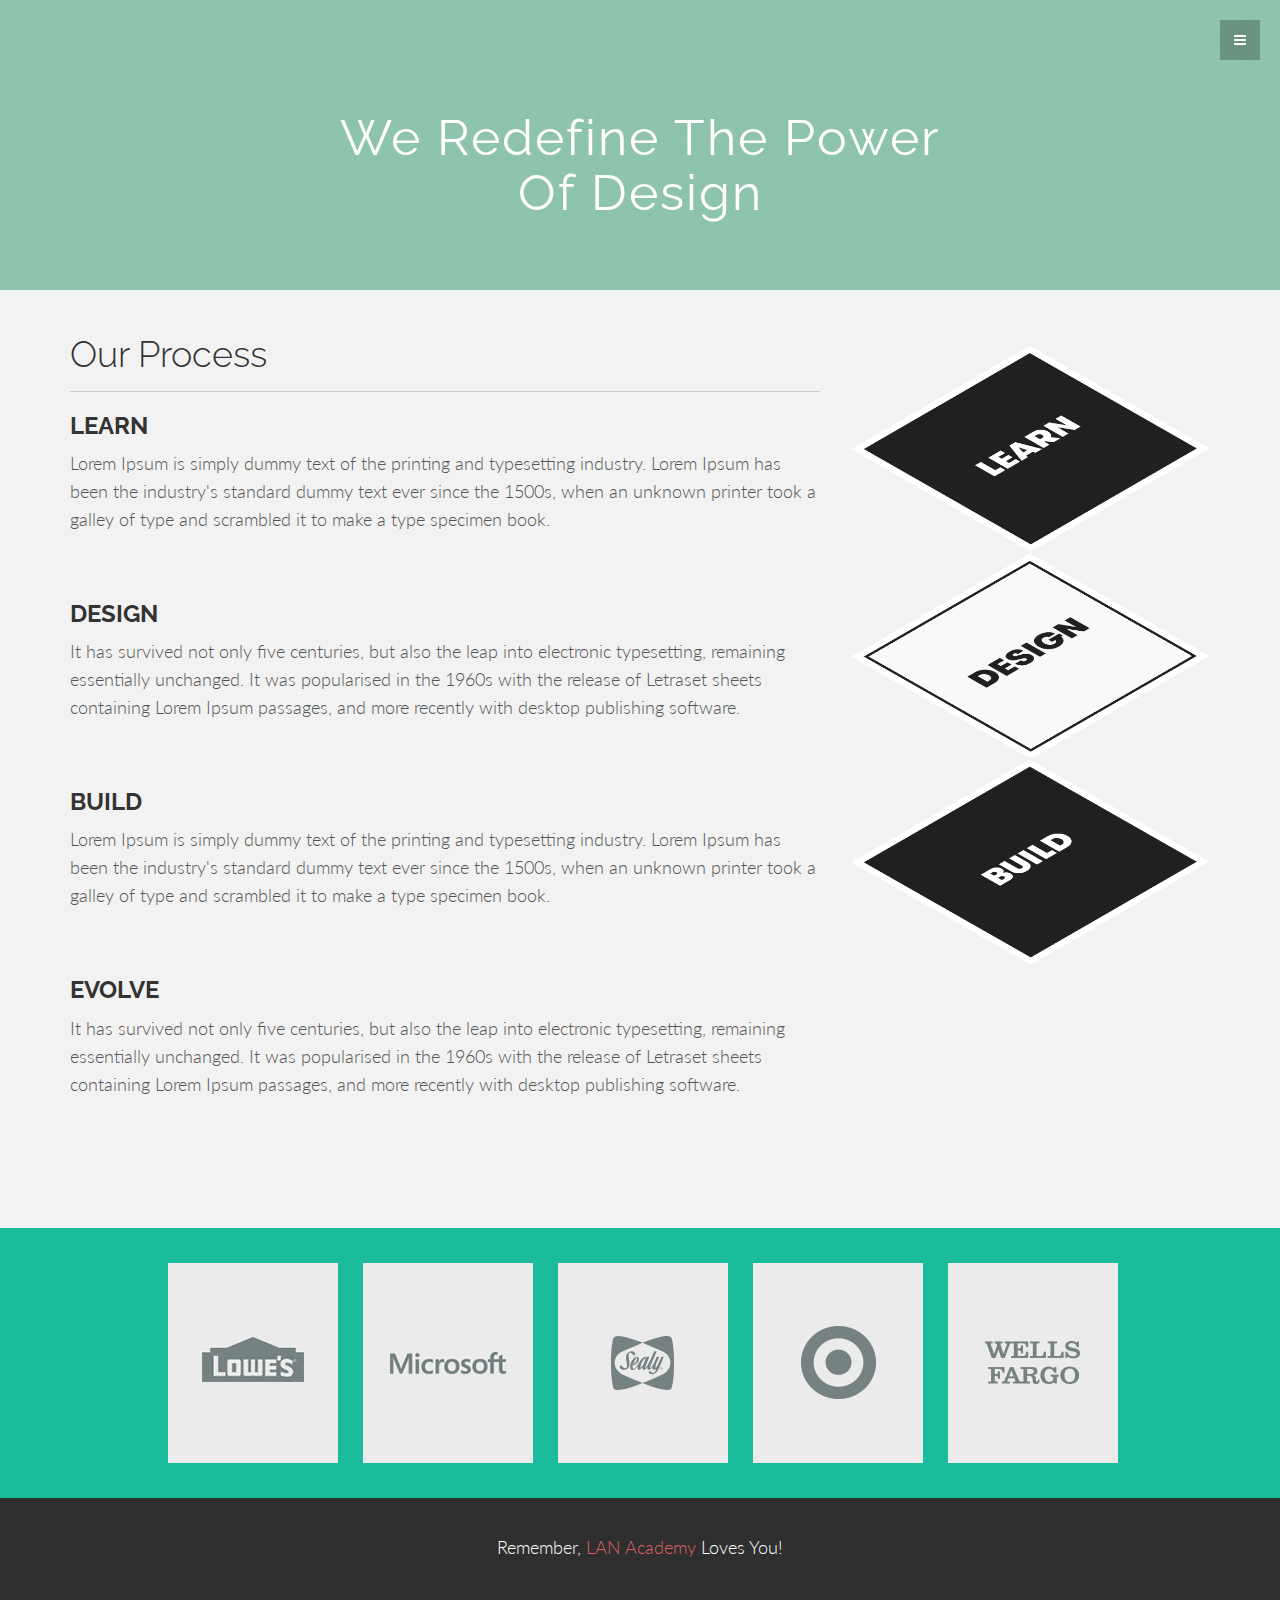
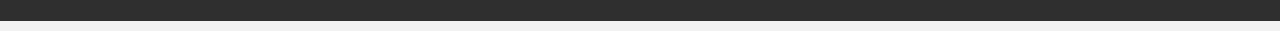
<file: beta/lan/academy-lan.html>
<!DOCTYPE html>
<html lang="en">
  <head>
    <meta charset="utf-8">
    <meta http-equiv="X-UA-Compatible" content="IE=edge">
    <meta name="viewport" content="width=device-width, initial-scale=1.0">
    <meta name="description" content="">
    <meta name="author" content="">
    <link rel="shortcut icon" href="assets/ico/favicon.png">

    <title>LINK - Agency Theme</title>

    <!-- Bootstrap core CSS -->
    <link href="assets/css/bootstrap.css" rel="stylesheet">

    <!-- Custom styles for this template -->
    <link href="assets/css/main.css" rel="stylesheet">

    <link href="assets/css/font-awesome.min.css" rel="stylesheet">

    <link href='http://fonts.googleapis.com/css?family=Lato:300,400,700,300italic,400italic' rel='stylesheet' type='text/css'>
    <link href='http://fonts.googleapis.com/css?family=Raleway:400,300,700' rel='stylesheet' type='text/css'>

    <!-- HTML5 shim and Respond.js IE8 support of HTML5 elements and media queries -->
    <!--[if lt IE 9]>
      <script src="https://oss.maxcdn.com/libs/html5shiv/3.7.0/html5shiv.js"></script>
      <script src="https://oss.maxcdn.com/libs/respond.js/1.3.0/respond.min.js"></script>
    <![endif]-->
    
    <script src="assets/js/modernizr.custom.js"></script>
    
  </head>

  <body>

	<!-- Menu -->
	<nav class="menu" id="theMenu">
		<div class="menu-wrap">
			<h1 class="logo"><a href="index.html#home">LINK</a></h1>
			<i class="fa fa-arrow-right menu-close"></i>
			<a href="index.html">Home</a>
			<a href="services.html">Services</a>
			<a href="portfolio.html">Portfolio</a>
			<a href="about.html">About</a>
			<a href="#contact">Contact</a>
			<a href="#"><i class="fa fa-facebook"></i></a>
			<a href="#"><i class="fa fa-twitter"></i></a>
			<a href="#"><i class="fa fa-dribbble"></i></a>
			<a href="#"><i class="fa fa-envelope"></i></a>
		</div>
		
		<!-- Menu button -->
		<div id="menuToggle"><i class="fa fa-bars"></i></div>
	</nav>
	
	<!-- MAIN IMAGE SECTION -->
	<div id="serviceswrap">
		<div class="container">
			<div class="row">
				<div class="col-lg-8 col-lg-offset-2">
					<h2>We Redefine The Power<br/>
						Of Design
					</h2>
				</div>
			</div><!-- row -->
		</div><!-- /container -->
	</div><!-- /headerwrap -->

	<!-- PROCESS SECTION -->
    <div class="container">
      <div class="row mt">
		  <div class="col-lg-8">
		  	<h1>Our Process</h1>
		  	<hr>
		  	<h3><b>LEARN</b></h3>
		  	<p>Lorem Ipsum is simply dummy text of the printing and typesetting industry. Lorem Ipsum has been the industry's standard dummy text ever since the 1500s, when an unknown printer took a galley of type and scrambled it to make a type specimen book.</p>
		  	<br>
		  	<h3><b>DESIGN</b></h3>
		  	<p>It has survived not only five centuries, but also the leap into electronic typesetting, remaining essentially unchanged. It was popularised in the 1960s with the release of Letraset sheets containing Lorem Ipsum passages, and more recently with desktop publishing software.</p>
		  	<br>
		  	<h3><b>BUILD</b></h3>
		  	<p>Lorem Ipsum is simply dummy text of the printing and typesetting industry. Lorem Ipsum has been the industry's standard dummy text ever since the 1500s, when an unknown printer took a galley of type and scrambled it to make a type specimen book.</p>
		  	<br>
		  	<h3><b>EVOLVE</b></h3>
		  	<p>It has survived not only five centuries, but also the leap into electronic typesetting, remaining essentially unchanged. It was popularised in the 1960s with the release of Letraset sheets containing Lorem Ipsum passages, and more recently with desktop publishing software.</p>
		  </div><!-- col-lg-8 -->
		  <div class="col-lg-4">
			<ul class="process effect-2" id="process">
				<li><img src="assets/img/process/pro01.png"></li>
				<li><img src="assets/img/process/pro02.png"></li>
				<li><img src="assets/img/process/pro03.png"></li>
				<li><img src="assets/img/process/pro04.png"></li>
			</ul>
		  </div><!-- col-lg-4 -->
      </div><!-- /row -->
    </div><!-- /.container -->


	<!-- SERVICES SECTION -->
	<div id="services">
		<div class="container">
			<div class="row centered">
				<div class="col-lg-2 col-lg-offset-1">
					<img src="assets/img/clients/c01.gif" alt="">
				</div>
				<div class="col-lg-2">
					<img src="assets/img/clients/c02.gif" alt="">
				</div>
				<div class="col-lg-2">
					<img src="assets/img/clients/c03.gif" alt="">
				</div>
				<div class="col-lg-2">
					<img src="assets/img/clients/c04.gif" alt="">
				</div>
				<div class="col-lg-2">
					<img src="assets/img/clients/c05.gif" alt="">
				</div>
			</div><!-- row -->
		</div><!-- container -->
	</div><!-- services section -->
	

	
	<!-- CALL TO ACTION -->
	<div id="call">
		<div class="container">
			<p>Remember, 
			<a href="http://www.blacktie.co">LAN Academy </a>
			Loves You!
			</p>
		</div><!-- container -->
	</div><!-- Call to action -->
	

	

    <!-- Bootstrap core JavaScript
    ================================================== -->
    <!-- Placed at the end of the document so the pages load faster -->
    <script src="https://code.jquery.com/jquery-1.10.2.min.js"></script>
    <script src="assets/js/bootstrap.min.js"></script>
    <script src="assets/js/main.js"></script>
	<script src="assets/js/masonry.pkgd.min.js"></script>
	<script src="assets/js/imagesloaded.js"></script>
    <script src="assets/js/classie.js"></script>
	<script src="assets/js/AnimOnScroll.js"></script>
	<script>
		new AnimOnScroll( document.getElementById( 'process' ), {
			minDuration : 0.4,
			maxDuration : 0.7,
			viewportFactor : 0.2
		} );
	</script>
  </body>
</html>
</file>
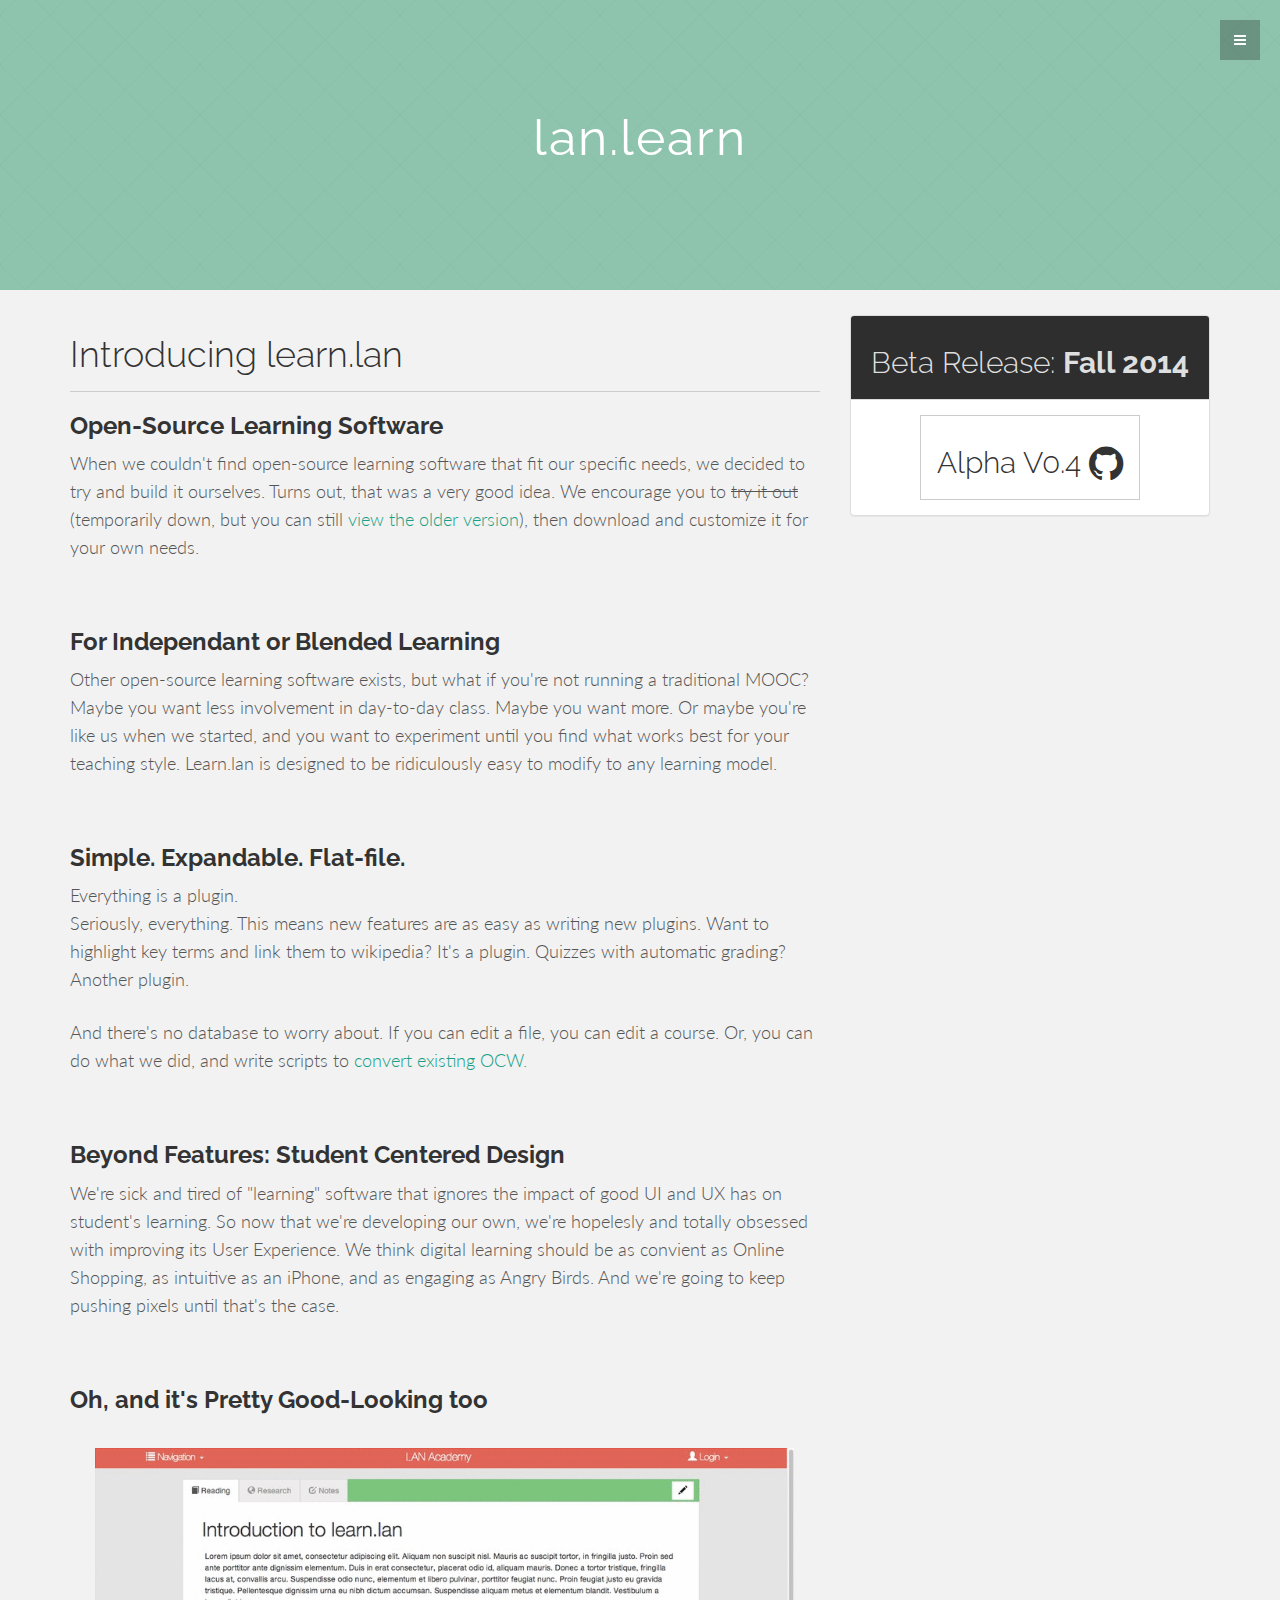
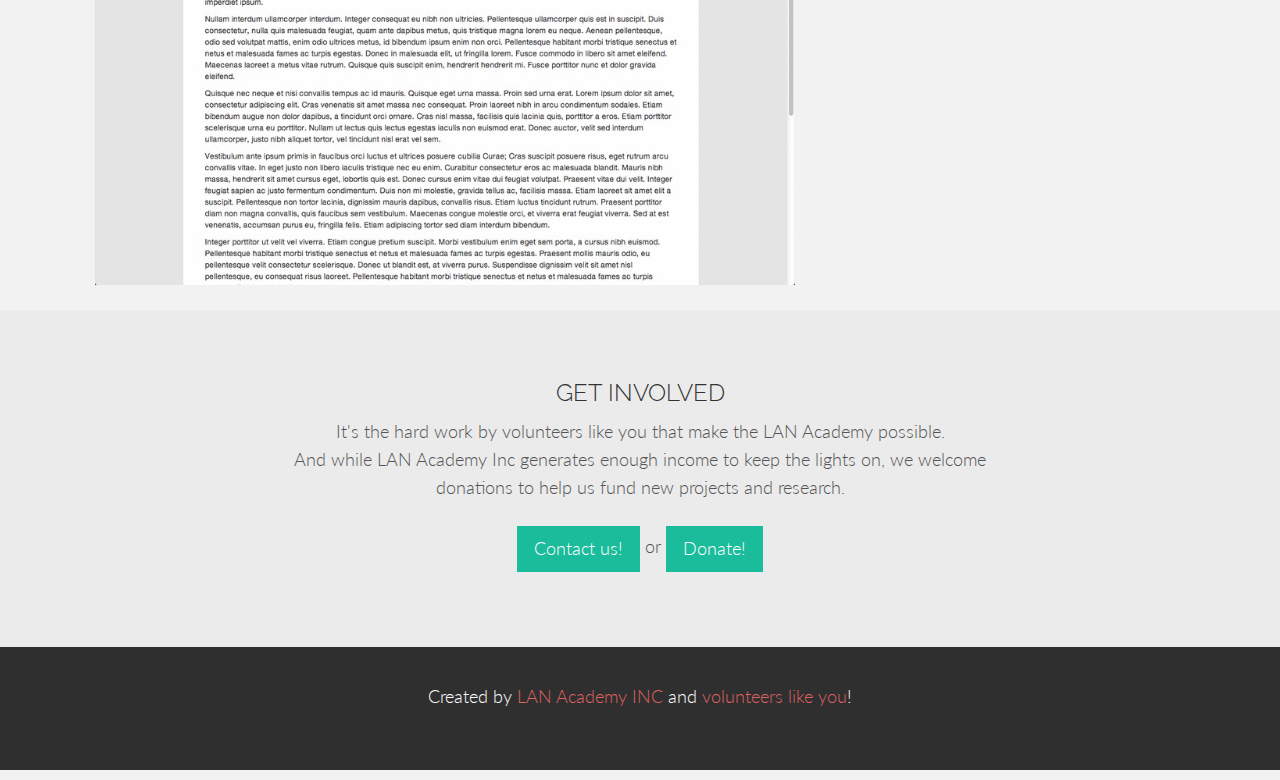
<file: beta/lan/academy.html>
<!DOCTYPE html>
<html lang="en">
  <head>
    <meta charset="utf-8">
    <meta http-equiv="X-UA-Compatible" content="IE=edge">
    <meta name="viewport" content="width=device-width, initial-scale=1.0">
    <meta name="description" content="">
    <meta name="author" content="">
    <link rel="shortcut icon" href="assets/ico/favicon.png">

    <title>Academy.lan</title>

    <!-- Bootstrap core CSS -->
    <link href="assets/css/bootstrap.css" rel="stylesheet">

    <!-- Custom styles for this template -->
    <link href="assets/css/main.css" rel="stylesheet">

    <link href="assets/css/font-awesome.min.css" rel="stylesheet">

    <link href='http://fonts.googleapis.com/css?family=Lato:300,400,700,300italic,400italic' rel='stylesheet' type='text/css'>
    <link href='http://fonts.googleapis.com/css?family=Raleway:400,300,700' rel='stylesheet' type='text/css'>

    <!-- HTML5 shim and Respond.js IE8 support of HTML5 elements and media queries -->
    <!--[if lt IE 9]>
      <script src="https://oss.maxcdn.com/libs/html5shiv/3.7.0/html5shiv.js"></script>
      <script src="https://oss.maxcdn.com/libs/respond.js/1.3.0/respond.min.js"></script>
    <![endif]-->
    
    <script src="assets/js/modernizr.custom.js"></script>
    
  </head>

  <body>

	<!-- Menu -->
	<nav class="menu" id="theMenu">
		<div class="menu-wrap">
			<h1 class="logo"><a href="../index.html#home">LAN Academy INC</a></h1>
			<i class="fa fa-arrow-right menu-close"></i>
			<a href="index.html">LAN Ecosystem</a>
			<a href="services.html">learn.lan</a>
			<a href="portfolio.html">manage.lan</a>
			<a href="about.html">About</a>
			<a href="#contact">Contact</a>
			<a href="#"><i class="fa fa-facebook"></i></a>
			<a href="#"><i class="fa fa-twitter"></i></a>
			<a href="#"><i class="fa fa-dribbble"></i></a>
			<a href="#"><i class="fa fa-envelope"></i></a>
		</div>
		
		<!-- Menu button -->
		<div id="menuToggle"><i class="fa fa-bars"></i></div>
	</nav>
	
	<!-- MAIN IMAGE SECTION -->
	<div id="serviceswrap">
		<div class="container">
			<div class="row">
				<div class="col-lg-8 col-lg-offset-2">
					<h2>lan.learn<br/>
						
					</h2>
				</div>
			</div><!-- row -->
		</div><!-- /container -->
	</div><!-- /headerwrap -->

	<!-- PROCESS SECTION -->
    <div class="container">
      <div class="row mt">
		  <div class="col-lg-8">
		  	<h1>Introducing learn.lan</h1>
		  	<hr>
		  	<h3><b>Open-Source Learning Software</b></h3>
		  	<p>When we couldn't find open-source learning software that fit our specific needs, we decided to try and build it ourselves. Turns out, that was a very good idea. We encourage you to <span style="text-decoration: line-through;">try it out</span> (temporarily down, but you can still <a href="http://demo.lanacademy.org">view the older version</a>), then download and customize it for your own needs.</p>
		  	<br>
		  	<h3><b>For Independant or Blended Learning</b></h3>
		  	<p>Other open-source learning software exists, but what if you're not running a traditional MOOC? Maybe you want less involvement in day-to-day class. Maybe you want more. Or maybe you're like us when we started, and you want to experiment until you find what works best for your teaching style. Learn.lan is designed to be ridiculously easy to modify to any learning model.</p>
		  	<br>
		  	<h3><b>Simple. Expandable. Flat-file.</b></h3>
		  	<p> Everything is a plugin.</br>
				Seriously, everything. This means new features are as easy as writing new plugins. Want to highlight key terms and link them to wikipedia? It's a plugin. Quizzes with automatic grading? Another plugin.</p>
				<p> And there's no database to worry about. If you can edit a file, you can edit a course. Or, you can do what we did, and write scripts to <a href="http://github.com/lanacademy/ocw-conversion-scripts">convert existing OCW.</a></p>
		  	<br>
			<h3><b>Beyond Features: Student Centered Design</b></h3>
			<p>We're sick and tired of "learning" software that ignores the impact of good UI and UX has on student's learning. So now that we're developing our own, we're hopelesly and totally obsessed with improving its User Experience. We think digital learning should be as convient as Online Shopping, as intuitive as an iPhone, and as engaging as Angry Birds. And we're going to keep pushing pixels until that's the case.</p>
			<br>
		  	<h3><b>Oh, and it's Pretty Good-Looking too</b></h3>
			<img src="assets/img/learn-walkthrough.gif"
			style="width: 100%; padding: 25px;">
			<br>
		  	
		  </div><!-- col-lg-8 -->
		  <div class="col-lg-4">
			  <div class="panel panel-default text-center">
			    <div class="panel-heading" style="
			      background: #2e2e2e;
			  "><h2 style="
			      color: #dfdfdf;
			  ">Beta Release: <strong>Fall 2014</strong></h2></div>
			    <div class="panel-body ">
			    <a class="btn btn-default btn-lg"><h2>Alpha V0.4 <i class="fa fa-lg fa-github"></i></h2></a>
			  </div>
			   </div>
		  </div><!-- col-lg-4 -->
      </div><!-- /row -->
    </div><!-- /.container -->


	<!-- LOGO SECTION -->
	<div id="lg">
			<div class="container">
				<div class="row">
					<h3>GET INVOLVED</h3>
					<div class="col-lg-8 col-lg-offset-2">
						<p>
							It's the hard work by volunteers like you that make the LAN Academy possible.
							<br>And while LAN Academy Inc generates enough income to keep the lights on, we welcome donations to help us fund new projects and research. 
						</p>
						<p>
							<a class="btn btn-green btn-lg" href="http://lanacademy.org/#contact">Contact us!
							</a>
							or 
							<a class="btn btn-green btn-lg" href="http://lanacademy.org/#contact"> Donate! 
							</a>
						</p>
					</div>
				</div><!-- row -->
			</div><!-- container -->
		</div>

	
	<!-- CALL TO ACTION -->
	<div id="call">
		<div class="container">
			<p>Created by  
			<a href="http://lanacademy.org">LAN Academy INC</a>
			and 
			<a href="http://lanacademy.org/volunteer">volunteers like you</a>!
			</p>
		</div><!-- container -->
	</div><!-- Call to action -->
	

	

    <!-- Bootstrap core JavaScript
    ================================================== -->
    <!-- Placed at the end of the document so the pages load faster -->
    <script src="https://code.jquery.com/jquery-1.10.2.min.js"></script>
    <script src="assets/js/bootstrap.min.js"></script>
    <script src="assets/js/main.js"></script>
	<script src="assets/js/imagesloaded.js"></script>
    <script src="assets/js/classie.js"></script>
	<script src="assets/js/AnimOnScroll.js"></script>
	<script>
		new AnimOnScroll( document.getElementById( 'process' ), {
			minDuration : 0.4,
			maxDuration : 0.7,
			viewportFactor : 0.2
		} );
	</script>
  </body>
</html>
</file>
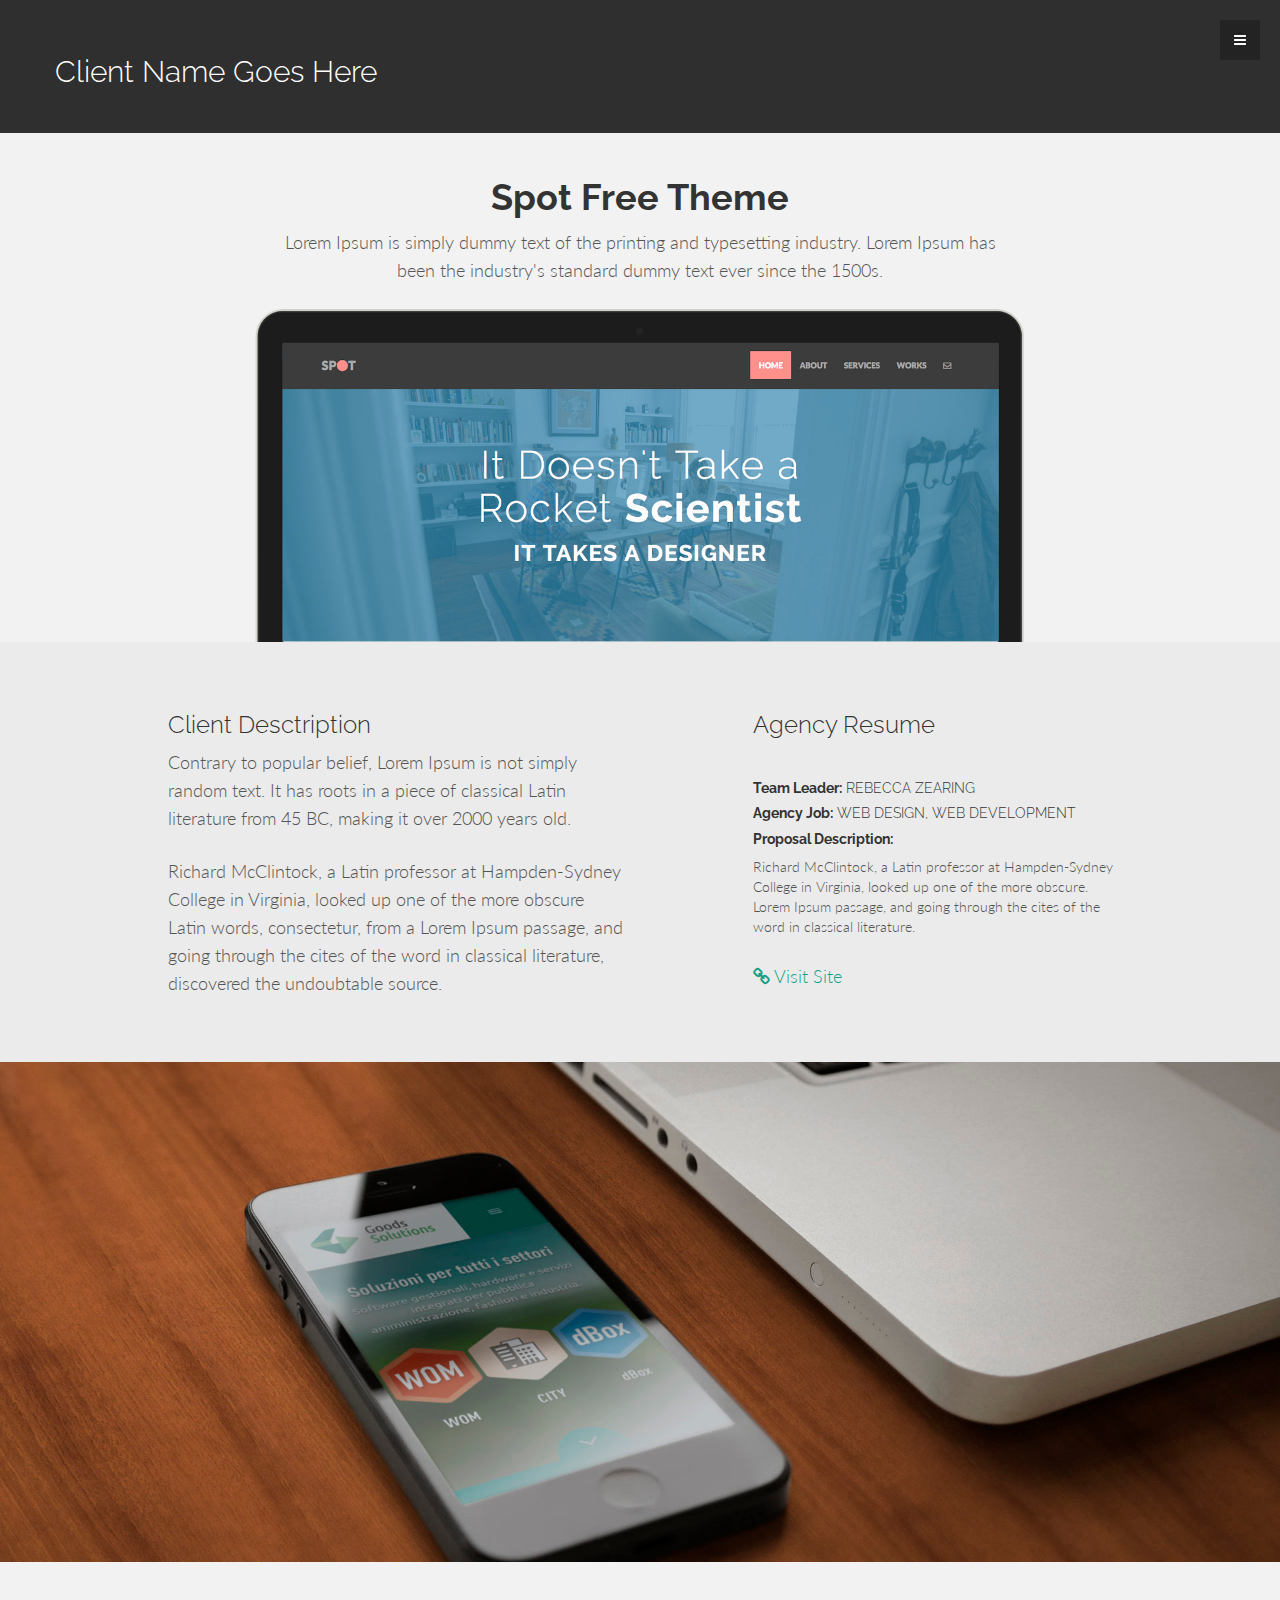
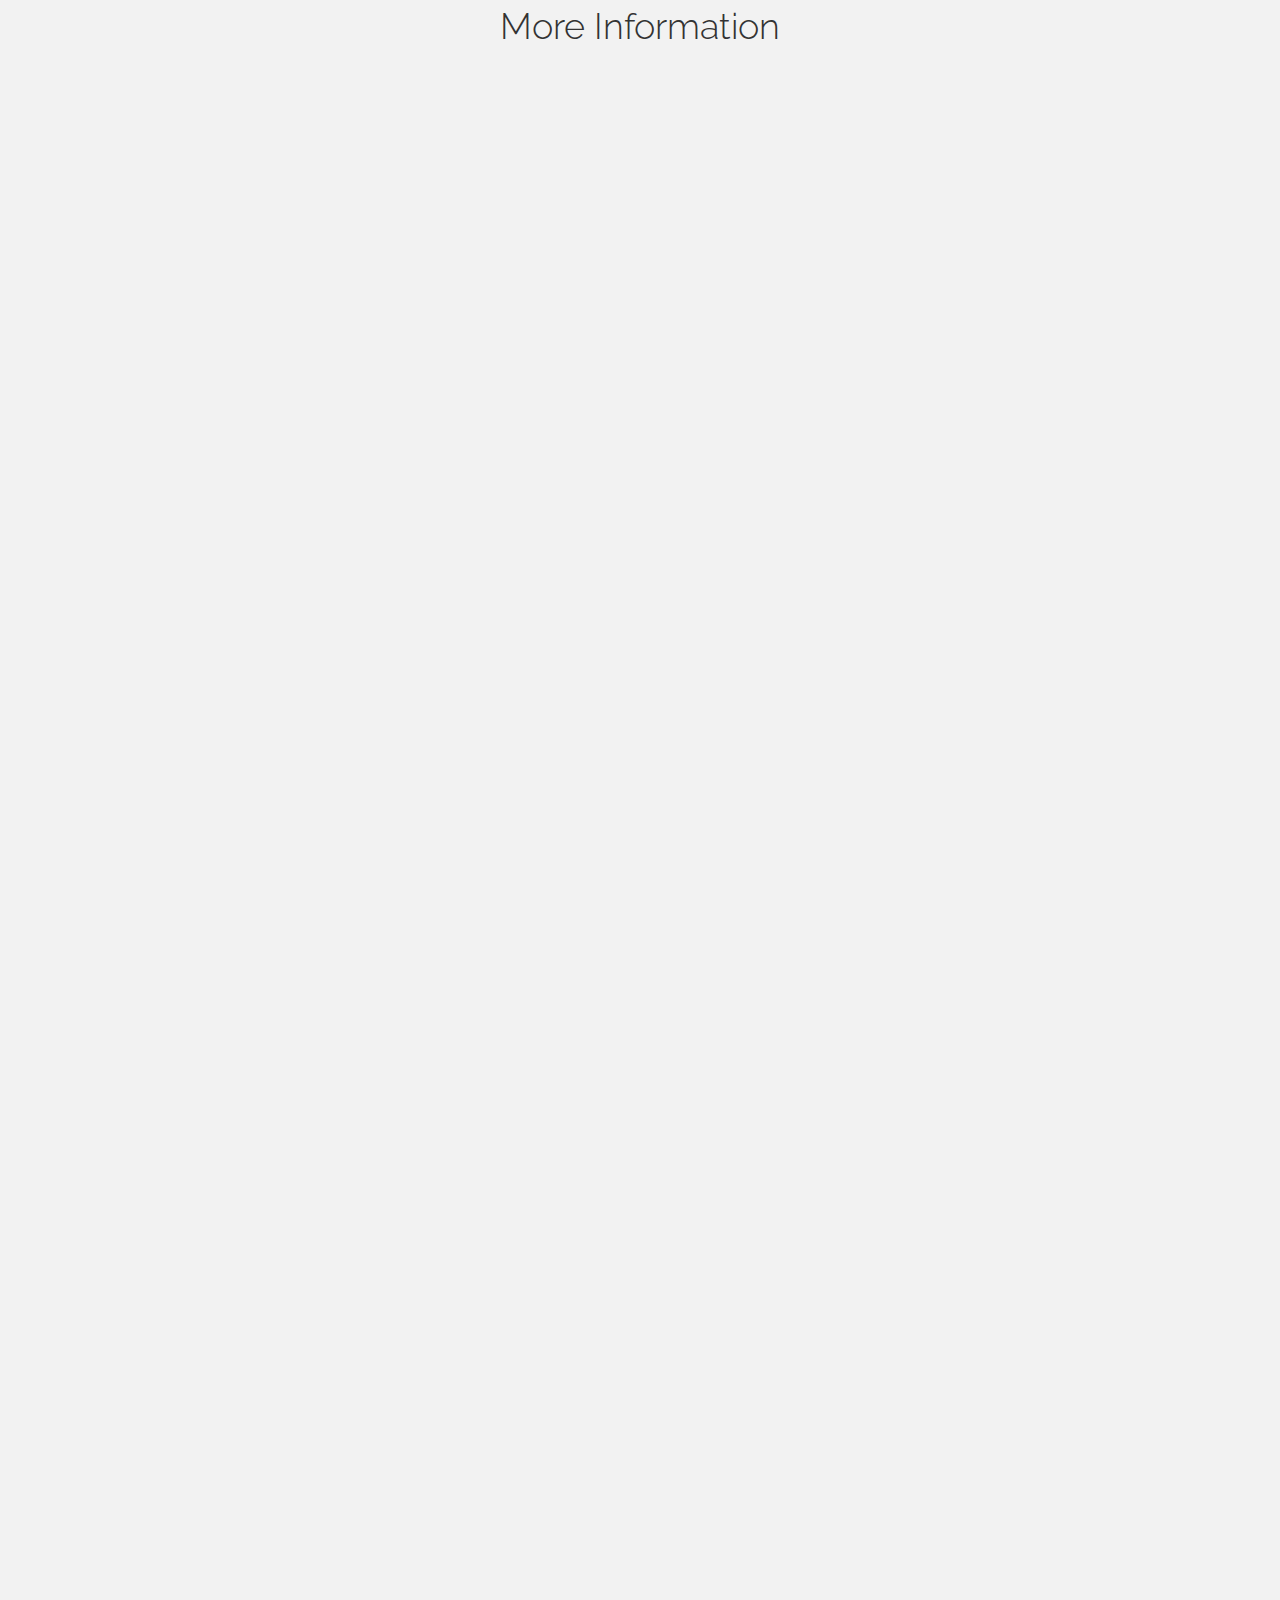
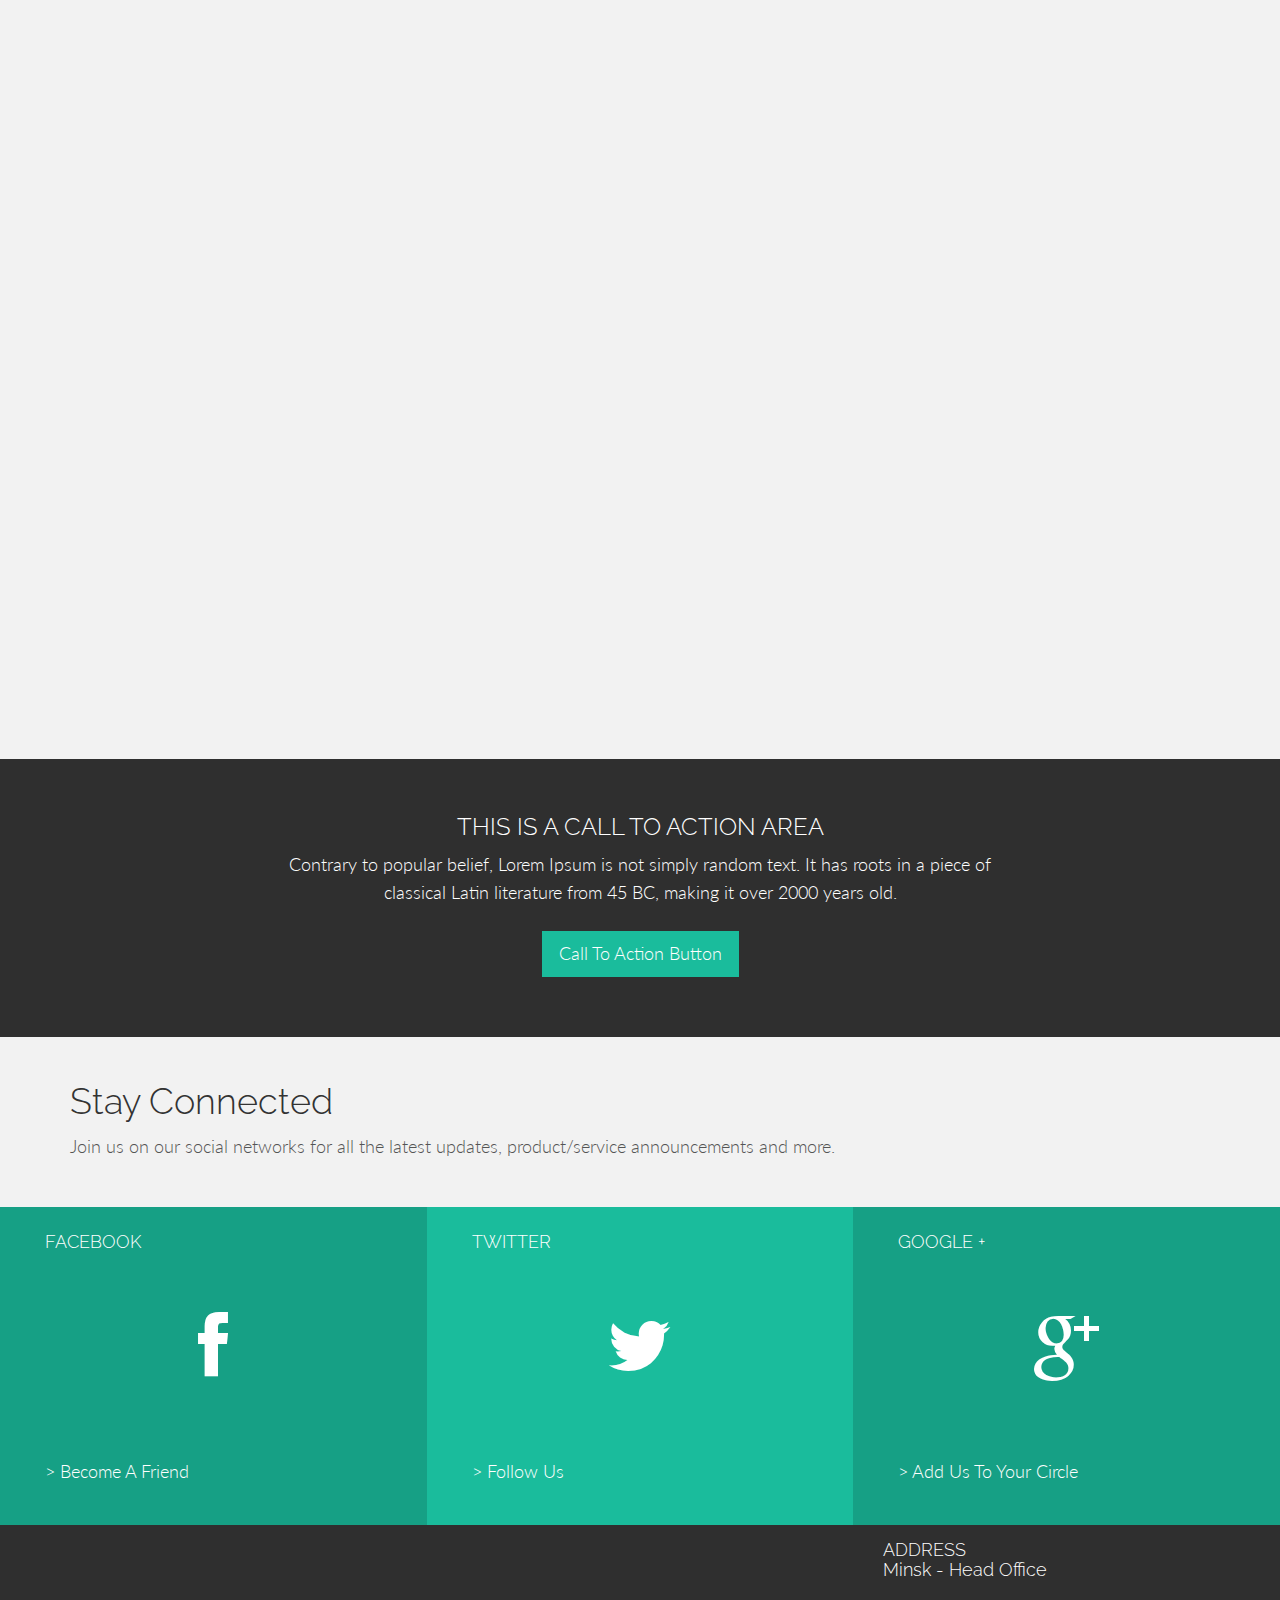
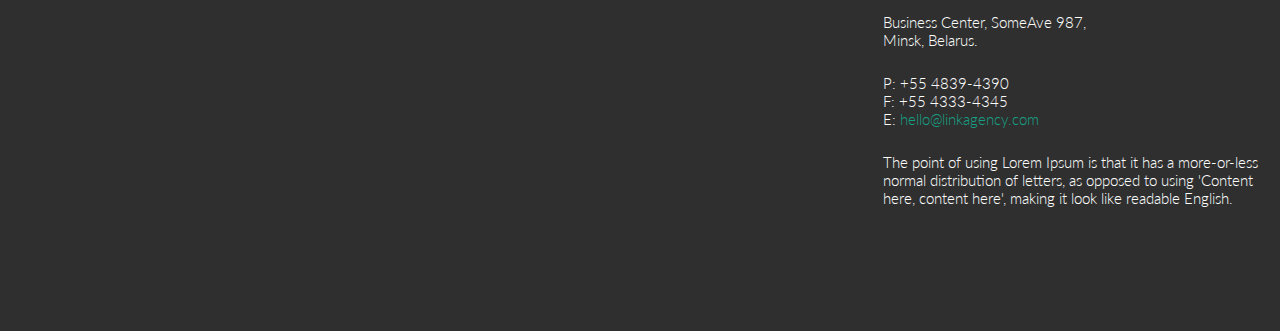
<file: beta/lan/human-element.html>
<!DOCTYPE html>
<html lang="en">
  <head>
    <meta charset="utf-8">
    <meta http-equiv="X-UA-Compatible" content="IE=edge">
    <meta name="viewport" content="width=device-width, initial-scale=1.0">
    <meta name="description" content="">
    <meta name="author" content="">
    <link rel="shortcut icon" href="assets/ico/favicon.png">

    <title>LINK - Agency Theme</title>

    <!-- Bootstrap core CSS -->
    <link href="assets/css/bootstrap.css" rel="stylesheet">

    <!-- Custom styles for this template -->
    <link href="assets/css/main.css" rel="stylesheet">

    <link href="assets/css/font-awesome.min.css" rel="stylesheet">

    <link href='http://fonts.googleapis.com/css?family=Lato:300,400,700,300italic,400italic' rel='stylesheet' type='text/css'>
    <link href='http://fonts.googleapis.com/css?family=Raleway:400,300,700' rel='stylesheet' type='text/css'>

    <!-- HTML5 shim and Respond.js IE8 support of HTML5 elements and media queries -->
    <!--[if lt IE 9]>
      <script src="https://oss.maxcdn.com/libs/html5shiv/3.7.0/html5shiv.js"></script>
      <script src="https://oss.maxcdn.com/libs/respond.js/1.3.0/respond.min.js"></script>
    <![endif]-->
    
    <script src="assets/js/modernizr.custom.js"></script>
    
  </head>

  <body>

	<!-- Menu -->
	<nav class="menu" id="theMenu">
		<div class="menu-wrap">
			<h1 class="logo"><a href="index.html#home">LINK</a></h1>
			<i class="fa fa-arrow-right menu-close"></i>
			<a href="index.html">Home</a>
			<a href="services.html">Services</a>
			<a href="portfolio.html">Portfolio</a>
			<a href="about.html">About</a>
			<a href="#contact">Contact</a>
			<a href="#"><i class="fa fa-facebook"></i></a>
			<a href="#"><i class="fa fa-twitter"></i></a>
			<a href="#"><i class="fa fa-dribbble"></i></a>
			<a href="#"><i class="fa fa-envelope"></i></a>
		</div>
		
		<!-- Menu button -->
		<div id="menuToggle"><i class="fa fa-bars"></i></div>
	</nav>
	
	<!-- MAIN PROJECT SECTION -->
	<div id="sp">
		<div class="container">
			<div class="row">
				<h2>Client Name Goes Here</h2>
			</div><!-- row -->
		</div><!-- /container -->
	</div><!-- /portrwrap -->

	<!-- WELCOME SECTION -->
    <div class="container">
      <div class="row mt centered">
      	<div class="col-lg-8 col-lg-offset-2">
	        <h1><b>Spot Free Theme</b></h1>
	        <p>Lorem Ipsum is simply dummy text of the printing and typesetting industry. Lorem Ipsum has been the industry's standard dummy text ever since the 1500s.</p>
      	</div>
      </div><!-- /row -->
    </div><!-- /.container -->
    
    <!-- MAC IMAGE -->
	<div class="container">
		<div class="row centered">
			<div class="col-lg-10 col-lg-offset-1">
				<img class="img-responsive" src="assets/img/spot.png" alt="Spot Theme">
			</div>
		</div>
	</div>

	
	<!-- CLIENT INFORMATION -->
	<div id="lg">
		<div class="container">
			<div class="row">
				<div class="col-lg-5 col-lg-offset-1 desc">
					<h3>Client Desctription</h3>
					<p>Contrary to popular belief, Lorem Ipsum is not simply random text. It has roots in a piece of classical Latin literature from 45 BC, making it over 2000 years old.</p>
					<p>Richard McClintock, a Latin professor at Hampden-Sydney College in Virginia, looked up one of the more obscure Latin words, consectetur, from a Lorem Ipsum passage, and going through the cites of the word in classical literature, discovered the undoubtable source.</p>
				</div>
				
				<div class="col-lg-4 col-lg-offset-1 desc">
					<h3>Agency Resume</h3>
					<br>
					<h5><b>Team Leader:</b> REBECCA ZEARING</h5>
					<h5><b>Agency Job:</b> WEB DESIGN, WEB DEVELOPMENT</h5>
					<h5><b>Proposal Description:</b></h5>
					<p class="tm">Richard McClintock, a Latin professor at Hampden-Sydney College in Virginia, looked up one of the more obscure.<br/>Lorem Ipsum passage, and going through the cites of the word in classical literature.</p>
					<p><a href="http://BlackTie.co"><i class="fa fa-link"></i> Visit Site</a></p>
					
				</div>
				
			</div><!-- row -->
		</div><!-- container -->
	</div><!-- dg -->
	
	
	<!-- SINGLE PROJECT STANDOUT IMAGE -->
	<div id="sp-standout"></div>	
	
	<div class="container">
		<div class="row mt centered">
			<div class="col-lg-8 col-lg-offset-2">
				<h1>More Information</h1>
				<ul class="process effect-2" id="process">
					<li><img src="assets/img/sp/p01.png"></li>
					<li><img src="assets/img/sp/p02.png"></li>
					<li><img src="assets/img/sp/p04.png"></li>
					<li><img src="assets/img/sp/p03.png"></li>
				</ul>
			</div><!-- col-lg-8 -->
		</div><!-- row -->
	</div><!-- container -->
	
	
	<!-- CALL TO ACTION -->
	<div id="call">
		<div class="container">
			<div class="row">
				<h3>THIS IS A CALL TO ACTION AREA</h3>
				<div class="col-lg-8 col-lg-offset-2">
					<p>Contrary to popular belief, Lorem Ipsum is not simply random text. It has roots in a piece of classical Latin literature from 45 BC, making it over 2000 years old.</p>
					<p><button type="button" class="btn btn-green btn-lg">Call To Action Button</button></p>
				</div>
			</div><!-- row -->
		</div><!-- container -->
	</div><!-- Call to action -->
	
	<div class="container">
		<div class="row mt">
			<div class="col-lg-12">
				<h1>Stay Connected</h1>
				<p>Join us on our social networks for all the latest updates, product/service announcements and more.</p>
				<br>
			</div><!-- col-lg-12 -->
		</div><!-- row -->
	</div><!-- container -->
	
	
	<!-- SOCIAL FOOTER --->
	<section id="contact"></section>
	<div id="sf">
		<div class="container">
			<div class="row">
				<div class="col-lg-4 dg">
					<h4 class="ml">FACEBOOK</h4>
					<p class="centered"><a href="#"><i class="fa fa-facebook"></i></a></p>
					<p class="ml">> Become A Friend</p>
				</div>
				<div class="col-lg-4 lg">
					<h4 class="ml">TWITTER</h4>
					<p class="centered"><a href="#"><i class="fa fa-twitter"></i></a></p>
					<p class="ml">> Follow Us</p>
				</div>
				<div class="col-lg-4 dg">
					<h4 class="ml">GOOGLE +</h4>
					<p class="centered"><a href="#"><i class="fa fa-google-plus"></i></a></p>
					<p class="ml">> Add Us To Your Circle</p>
				</div>
			</div><!-- row -->
		</div><!-- container -->
	</div><!-- Social Footer -->
	
	<!-- CONTACT FOOTER --->
	<div id="cf">
		<div class="container">
			<div class="row">
				<div class="col-lg-8">
		        	<div id="mapwrap">
						<iframe height="400" width="100%" frameborder="0" scrolling="no" marginheight="0" marginwidth="0" src="https://www.google.es/maps?t=m&amp;ie=UTF8&amp;ll=52.752693,22.791016&amp;spn=67.34552,156.972656&amp;z=6&amp;output=embed"></iframe>
					</div>	
				</div><!--col-lg-8-->
				<div class="col-lg-4">
					<h4>ADDRESS<br/>Minsk - Head Office</h4>
					<br>
					<p>
						Business Center, SomeAve 987,<br/>
						Minsk, Belarus.
					</p>
					<p>
						P: +55 4839-4390<br/>
						F: +55 4333-4345<br/>
						E: <a href="mailto:#">hello@linkagency.com</a>
					</p>
					<p>The point of using Lorem Ipsum is that it has a more-or-less normal distribution of letters, as opposed to using 'Content here, content here', making it look like readable English.</p>
				</div><!--col-lg-4-->
			</div><!-- row -->
		</div><!-- container -->
	</div><!-- Contact Footer -->
	

    <!-- Bootstrap core JavaScript
    ================================================== -->
    <!-- Placed at the end of the document so the pages load faster -->
    <script src="https://code.jquery.com/jquery-1.10.2.min.js"></script>
    <script src="assets/js/bootstrap.min.js"></script>
    <script src="assets/js/main.js"></script>
	<script src="assets/js/masonry.pkgd.min.js"></script>
	<script src="assets/js/imagesloaded.js"></script>
    <script src="assets/js/classie.js"></script>
	<script src="assets/js/AnimOnScroll.js"></script>
	<script>
		new AnimOnScroll( document.getElementById( 'process' ), {
			minDuration : 0.4,
			maxDuration : 0.7,
			viewportFactor : 0.2
		} );
	</script>
  </body>
</html>
</file>
<file: beta/lan/assets/css/main.css>
body {
    background-color: #f2f2f2;
    font-family: Lato;
    font-weight: 300;
    font-size: 16px;
    color: #555;
    -webkit-font-smoothing: antialiased;
    -webkit-overflow-scrolling: touch;
}
h1, h2, h3, h4, h5, h6 {
    font-family: Raleway;
    font-weight: 300;
    color: #333;
}
p {
    line-height: 28px;
    margin-bottom: 25px;
    font-size: 18px;
}
.centered {
    text-align: center;
}
.goright {
    text-align: right;
}
.mt {
    padding-top: 25px;
}
a {
    color: #16a085;
    word-wrap: break-word;
    -webkit-transition: color .1s ease-in, background .1s ease-in;
    -moz-transition: color .1s ease-in, background .1s ease-in;
    -ms-transition: color .1s ease-in, background .1s ease-in;
    -o-transition: color .1s ease-in, background .1s ease-in;
    transition: color .1s ease-in, background .1s ease-in;
}
a:hover, a:focus {
    color: #7b7b7b;
    text-decoration: none;
    outline: 0;
}
a:before, a:after {
    -webkit-transition: color .1s ease-in, background .1s ease-in;
    -moz-transition: color .1s ease-in, background .1s ease-in;
    -ms-transition: color .1s ease-in, background .1s ease-in;
    -o-transition: color .1s ease-in, background .1s ease-in;
    transition: color .1s ease-in, background .1s ease-in;
}
hr {
    display: block;
    height: 1px;
    border: 0;
    border-top: 1px solid #ccc;
    margin: 1em 0;
    padding: 0;
}
.btn {
    border-radius: 0;
}
.btn-green {
    color: #fff;
    background-color: #1abc9c;
    border-color: #1abc9c;
    font-weight: 300;
}
.btn-green:hover, .btn-green:focus, .btn-green:active, .btn-green.active, .open .dropdown-toggle.btn-green {
    color: #fff;
    background-color: #16a085;
    border-color: #16a085;
    font-weight: 300;
}
.tm {
    font-size: 14px;
    line-height: 20px;
}
.menu {
    position: fixed;
    right: -200px;
    width: 260px;
    height: 100%;
    top: 0;
    z-index: 10;
    text-align: left;
}
.menu.menu-open {
    right: 0;
}
.menu-wrap {
    position: absolute;
    top: 0;
    left: 60px;
    background: #1a1a1a;
    width: 200px;
    height: 100%}
.menu h1.logo a {
    font-family: Raleway, Helvetica, Arial, sans-serif;
    font-size: 16px;
    font-weight: 800;
    letter-spacing: .15em;
    line-height: 40px;
    text-transform: uppercase;
    color: #fff;
    margin-top: 20px;
}
.menu h1.logo a:hover {
    color: #1abc9c;
}
.menu img.logo {
    margin: 20px 0;
    max-width: 160px;
}
.menu a {
    margin-left: 20px;
    color: gray;
    display: block;
    font-size: 12px;
    font-weight: 700;
    line-height: 40px;
    letter-spacing: .1em;
    text-transform: uppercase;
}
.menu a:hover {
    color: #fff;
}
.menu a:active {
    color: #fff;
}
.menu a>i {
    float: left;
    display: inline-block;
    vertical-align: middle;
    text-align: left;
    width: 25px;
    font-size: 14px;
    line-height: 40px;
    margin: 25px 2px;
}
.menu-close {
    cursor: pointer;
    display: block;
    position: absolute;
    font-size: 14px;
    color: gray;
    width: 40px;
    height: 40px;
    line-height: 40px;
    top: 20px;
    right: 5px;
    -webkit-transition: all .1s ease-in-out;
    -moz-transition: all .1s ease-in-out;
    -ms-transition: all .1s ease-in-out;
    -o-transition: all .1s ease-in-out;
    transition: all .1s ease-in-out;
}
.menu-close:hover {
    color: #fff;
    -webkit-transition: all .1s ease-in-out;
    -moz-transition: all .1s ease-in-out;
    -ms-transition: all .1s ease-in-out;
    -o-transition: all .1s ease-in-out;
    transition: all .1s ease-in-out;
}
.body-push {
    overflow-x: hidden;
    position: relative;
    left: 0;
}
.body-push-toright {
    left: 200px;
}
.body-push-toleft {
    left: -200px;
}
.menu, .body-push {
    -webkit-transition: all .3s ease;
    -moz-transition: all .3s ease;
    -ms-transition: all .3s ease;
    -o-transition: all .3s ease;
    transition: all .3s ease;
}
#menuToggle {
    position: absolute;
    top: 20px;
    left: 0;
    z-index: 11;
    display: block;
    text-align: center;
    font-size: 14px;
    color: #fff;
    width: 40px;
    height: 40px;
    line-height: 40px;
    cursor: pointer;
    background: rgba(0, 0, 0, .25);
    -webkit-transition: all .1s ease-in-out;
    -moz-transition: all .1s ease-in-out;
    -ms-transition: all .1s ease-in-out;
    -o-transition: all .1s ease-in-out;
    transition: all .1s ease-in-out;
}
#menuToggle:hover {
    color: #fff;
    background: rgba(0, 0, 0, .2);
    -webkit-transition: all .1s ease-in-out;
    -moz-transition: all .1s ease-in-out;
    -ms-transition: all .1s ease-in-out;
    -o-transition: all .1s ease-in-out;
    transition: all .1s ease-in-out;
}
#headerwrap {
    background: url(../img/square.png) repeat;
    margin-top: -10px;
    padding-top: 20px;
    text-align: center;
    min-height: 750px;
    width: 100%;
    /*background: url(../img/header-bg1.jpg) no-repeat center top;
    background-attachment: relative;
    background-position: center center;
    -webkit-background-size: 100%;
    -moz-background-size: 100%;
    -o-background-size: 100%;
    background-size: 100%;
    -webkit-background-size: cover;
    -moz-background-size: cover;
    -o-background-size: cover;
    background-size: cover;*/
}
#headerwrap h1 {
    margin-top: 130px;
    color: #fff;
    font-size: 140px;
    font-weight: 700;
    letter-spacing: 3px;
}
#headerwrap h2 {
    color: #fff;
    font-size: 50px;
    font-weight: 100;
    letter-spacing: 2px;
}
#headerwrap i {
    font-size: 35px;
    color: #fff;
}
#headerwrap .spacer {
    margin-top: 220px;
}
#mapwrap {
    margin: 0;
    padding: 0;
}
#serviceswrap {
    background: url(../img/square.png) repeat;	
    margin-top: -10px;
    padding-top: 20px;
    text-align: center;
    min-height: 300px;
    width: 100%;
    /*background: url(../img/services-bg.jpg) no-repeat center top;
    background-attachment: relative;
    background-position: center center;
    -webkit-background-size: 100%;
    -moz-background-size: 100%;
    -o-background-size: 100%;
    background-size: 100%;
    -webkit-background-size: cover;
    -moz-background-size: cover;
    -o-background-size: cover;
    background-size: cover;*/
}
#serviceswrap h2 {
    color: #fff;
    font-size: 50px;
    font-weight: 400;
    letter-spacing: 2px;
    margin-top: 100px;
}
#aboutwrap {
    background: url(../img/about-bg.jpg) no-repeat center top;
    margin-top: -10px;
    padding-top: 20px;
    text-align: center;
    background-attachment: relative;
    background-position: center center;
    min-height: 500px;
    width: 100%;
    -webkit-background-size: 100%;
    -moz-background-size: 100%;
    -o-background-size: 100%;
    background-size: 100%;
    -webkit-background-size: cover;
    -moz-background-size: cover;
    -o-background-size: cover;
    background-size: cover;
}
#aboutwrap h2 {
    color: #fff;
    font-size: 50px;
    font-weight: 400;
    letter-spacing: 2px;
    margin-top: 150px;
}
#portwrap {
    background: url(../img/portfolio-bg.jpg) no-repeat center top;
    margin-top: -10px;
    padding-top: 20px;
    text-align: center;
    background-attachment: relative;
    background-position: center center;
    min-height: 500px;
    width: 100%;
    -webkit-background-size: 100%;
    -moz-background-size: 100%;
    -o-background-size: 100%;
    background-size: 100%;
    -webkit-background-size: cover;
    -moz-background-size: cover;
    -o-background-size: cover;
    background-size: cover;
}
#portwrap h2 {
    color: #fff;
    font-size: 50px;
    font-weight: 400;
    letter-spacing: 2px;
    margin-top: 150px;
}
#sp {
    background: #2f2f2f;
    padding-top: 35px;
    padding-bottom: 35px;
}
#sp h2 {
    color: #fff;
}
#sp-standout {
    background: url(../img/sp-standout-bg.jpg) no-repeat center top;
    margin-top: -10px;
    padding-top: 20px;
    text-align: center;
    background-attachment: relative;
    background-position: center center;
    min-height: 500px;
    width: 100%;
    -webkit-background-size: 100%;
    -moz-background-size: 100%;
    -o-background-size: 100%;
    background-size: 100%;
    -webkit-background-size: cover;
    -moz-background-size: cover;
    -o-background-size: cover;
    background-size: cover;
}
#portfolio {
    width: 100%}
#services {
    background: #1abc9c;
    margin-top: 25px;
    padding-top: 35px;
    padding-bottom: 35px;
}
#services h3 {
    color: #fff;
}
#services p {
    color: #fff;
}
#services i {
    color: #fff;
    font-size: 35px;
    margin-top: 22px;
}
#lg {
    background: #ebebeb;
    padding-top: 50px;
    padding-bottom: 50px;
    text-align: center;
}
#lg .desc {
    text-align: left;
}
#call {
    background: #2f2f2f;
    padding-top: 35px;
    padding-bottom: 35px;
    text-align: center;
}
#call h3 {
    color: #fff;
}
#call p {
    color: #fff;
}
#call a {
    color: #DD6262;
}
#sf {
    display: block;
    width: 100%}
#sf .container {
    width: 100%}
#sf .col-lg-4 {
    margin: 0;
    padding: 15px;
}
#sf .lg {
    background-color: #1abc9c;
}
#sf .dg {
    background-color: #16a085;
}
#sf h4 {
    color: #fff;
}
#sf p {
    color: #fff;
}
#sf .ml {
    margin-left: 30px;
}
#sf i {
    font-size: 70px;
    color: #fff;
    text-align: center;
    margin-top: 50px;
    margin-bottom: 50px;
}
#cf {
    background: #2f2f2f;
}
#cf h4 {
    color: #fff;
    margin-left: 15px;
    margin-top: 15px;
}
#cf p {
    color: #fff;
    font-size: 15px;
    line-height: 18px;
    margin-left: 15px;
}
#cf .container {
    width: 100%}
#cf .col-lg-8 {
    margin: 0;
    padding: 0;
}
.process {
    max-width: 69em;
    list-style: none;
    margin: 30px auto;
    padding: 0;
}
.process li {
    display: block;
    float: left;
    padding: 1px;
    width: 100%;
    opacity: 0;
}
.process li.shown, .no-js .process li, .no-cssanimations .process li {
    opacity: 1;
}
.process li a, .process li img {
    outline: 0;
    border: 0;
    display: block;
    max-width: 100%}
.process.effect-2 li.animate {
    -webkit-transform: translateY(200px);
    -moz-transform: translateY(200px);
    transform: translateY(200px);
    -webkit-animation: moveUp .65s ease forwards;
    -moz-animation: moveUp .65s ease forwards;
    animation: moveUp .65s ease forwards;
}
@-webkit-keyframes moveUp {
    to {
    -webkit-transform: translateY(0);
    opacity: 1;
}
}@-moz-keyframes moveUp {
    to {
    -moz-transform: translateY(0);
    opacity: 1;
}
}@keyframes moveUp {
    to {
    transform: translateY(0);
    opacity: 1;
}
}#chartwrap {
    width: 100%}
#chartwrap .container {
    margin-left: 0;
    padding-left: 0;
}
#chartwrap h1, #chartwrap p {
    margin-left: 10px;
}
.cardinfo {
    background: #fff;
    padding: 15px;
    margin: 2px;
    text-align: left;
}
.cardinfo i {
    font-size: 18px;
    padding-right: 20px;
}
.grid {
    max-width: 69em;
    list-style: none;
    margin: 30px auto;
    padding: 0;
}
.grid li {
    display: block;
    float: left;
    padding: 7px;
    width: 33%;
    opacity: 0;
}
.grid li.shown, .no-js .grid li, .no-cssanimations .grid li {
    opacity: 1;
}
.grid li a, .grid li img {
    outline: 0;
    border: 0;
    display: block;
    max-width: 100%}
.grid img {
    opacity: .7;
}
.grid img:hover {
    opacity: 1;
}
.grid.effect-2 li.animate {
    -webkit-transform: translateY(200px);
    -moz-transform: translateY(200px);
    transform: translateY(200px);
    -webkit-animation: moveUp .65s ease forwards;
    -moz-animation: moveUp .65s ease forwards;
    animation: moveUp .65s ease forwards;
}
@-webkit-keyframes moveUp {
    to {
    -webkit-transform: translateY(0);
    opacity: 1;
}
}@-moz-keyframes moveUp {
    to {
    -moz-transform: translateY(0);
    opacity: 1;
}
}@keyframes moveUp {
    to {
    transform: translateY(0);
    opacity: 1;
}
}
.big-fa {
    text-align: center;
    background: #E5EBE7;
}
.big-fa i {
    font-size: 120px;
    padding: 40px 0;
    width: 100%;
    color: #505050;
}
</file>
<file: beta/learn/assets/css/main.css>
body {
  background-color: #f2f2f2;
    font-family: "Lato";
    font-weight: 300;
    font-size: 16px;
    color: #555;
    padding-top: 50px;

    -webkit-font-smoothing: antialiased;
    -webkit-overflow-scrolling: touch;
}

/* Titles */
h1, h2, h3, h4, h5, h6 {
    font-family: "Raleway";
    font-weight: 300;
    color: #333;
}


/* Paragraph & Typographic */
p {
    line-height: 28px;
    margin-bottom: 25px;
}

.centered {
    text-align: center;
}

/* Links */
a {
    color: #3bc492;
    word-wrap: break-word;

    -webkit-transition: color 0.1s ease-in, background 0.1s ease-in;
    -moz-transition: color 0.1s ease-in, background 0.1s ease-in;
    -ms-transition: color 0.1s ease-in, background 0.1s ease-in;
    -o-transition: color 0.1s ease-in, background 0.1s ease-in;
    transition: color 0.1s ease-in, background 0.1s ease-in;
}

a:hover,
a:focus {
    color: #c0392b;
    text-decoration: none;
    outline: 0;
}

a:before,
a:after {
    -webkit-transition: color 0.1s ease-in, background 0.1s ease-in;
    -moz-transition: color 0.1s ease-in, background 0.1s ease-in;
    -ms-transition: color 0.1s ease-in, background 0.1s ease-in;
    -o-transition: color 0.1s ease-in, background 0.1s ease-in;
    transition: color 0.1s ease-in, background 0.1s ease-in;
}

 hr {
    display: block;
    height: 1px;
    border: 0;
    border-top: 1px solid #ccc;
    margin: 1em 0;
    padding: 0;
}


/* ==========================================================================
   Wrap Sections
   ========================================================================== */

#headerwrap {
	background-color: #34495e;
	padding-top: 60px;
}

#headerwrap h1 {
	margin-top: 30px;
	color: white;
	font-size: 70px;
	
}

#headerwrap h3 {
	color: white;
	font-size: 30px;
}

#headerwrap h5 {
	color: white;
	font-weight: 700;
	text-align: left;
}

#headerwrap p {
	text-align: left;
	color: white
}

/* intro Wrap */

#intro {
	padding-top: 50px;
	border-top: #bdc3c7 solid 5px;
}

#features {
	padding-top: 50px;
	padding-bottom: 50px;
}

#features .ac a{
	font-size: 20px;
}

/* Showcase Wrap */

#showcase {
	display: block;
	background-color: #34495e;
	padding-top: 50px;
	padding-bottom: 50px;
}

#showcase h1 {
	color: white;
}

#footerwrap {
	background-color: #2f2f2f;
	color: white;
	padding-top: 40px;
	padding-bottom: 60px;
	text-align: left;
}

#footerwrap h3 {
	font-size: 28px;
	color: white;
}

#footerwrap p {
	color: white;
	font-size: 18px;
}

/* Copyright Wrap */

#c {
	background: #222222;
	padding-top: 15px;
	text-align: right;
}

#c p {
	color: white
}
</file>
<file: beta/assets/css/main.css>
/* Author: Carlos Alvarez
 * URL: http://alvarez.is
 *
 * Project Name: Kelvin - Free Bootstrap 3 Resume Theme
 * Version: 1.0
 * URL: http://blacktie.co
 */

body {
  background-color: #f2f2f2;
    font-family: "Lato";
    font-weight: 300;
    font-size: 16px;
    color: #555;

    -webkit-font-smoothing: antialiased;
    -webkit-overflow-scrolling: touch;
}

/* Titles */
h1, h2, h3, h4, h5, h6 {
    font-family: "Raleway";
    font-weight: 300;
    color: #333;
}


/* Paragraph & Typographic */
p {
    line-height: 28px;
    margin-bottom: 25px;
}

.centered {
    text-align: center;
}

/* Links */
a {
    color: #852C2C;
    word-wrap: break-word;

    -webkit-transition: color 0.1s ease-in, background 0.1s ease-in;
    -moz-transition: color 0.1s ease-in, background 0.1s ease-in;
    -ms-transition: color 0.1s ease-in, background 0.1s ease-in;
    -o-transition: color 0.1s ease-in, background 0.1s ease-in;
    transition: color 0.1s ease-in, background 0.1s ease-in;
}

a:hover,
a:focus {
    color: #852C2C;
    text-decoration: underline;
    outline: 0;
}

a:before,
a:after {
    -webkit-transition: color 0.1s ease-in, background 0.1s ease-in;
    -moz-transition: color 0.1s ease-in, background 0.1s ease-in;
    -ms-transition: color 0.1s ease-in, background 0.1s ease-in;
    -o-transition: color 0.1s ease-in, background 0.1s ease-in;
    transition: color 0.1s ease-in, background 0.1s ease-in;
}

 hr {
    display: block;
    height: 1px;
    border: 0;
    border-top: 1px solid #ccc;
    margin: 1em 0;
    padding: 0;
}


/*---------------------------------------------------
	3.1 Topbar
---------------------------------------------------*/

#section-topbar {
	position: fixed;
	top: 0;
	left: 0;
	right: 0;
	z-index: 10000;
	overflow: visible;
	font: normal 16px/24px  'Open Sans', "Helvetica Neue", Helvetica, Arial, sans-serif;
}

#section-topbar a {
  color: #fff;
}

#topbar-inner {
	background: #111;
	line-height: 0;
	text-align: center;
}

/*
	Top Bar

	By default, top navigation bar uses "fixed" position
*/
#section-topbar ul#nav {
	display: inline-block;
	position: relative;
	margin: 0;
	padding: 0;

	border-right: 1px solid #222;

	/* For IE, the outcast */
	zoom:1;
	*display: inline;
}

#section-topbar ul#nav > li {
	display: block;
    float: left;
    padding: 0;
}


#section-topbar ul#nav a {
  display: block;
  font: normal 11px/18px "Helvetica Neue", Helvetica, Arial, sans-serif;
  text-decoration: none;
  padding: 18px 20px 18px 20px;
  border-left: 1px solid #222;
}

	#section-topbar ul#nav a:hover {
	  background: #222;
	  text-decoration: none;
	  border-left: 1px solid #111;
	}

	#section-topbar ul#nav .active a {
		background: #44bbaa;
		border-left: 1px solid #111;
	}

		#section-topbar ul#nav .active a:hover {
			background: #44bbaa;
		}
#section-topbar i {
	font-size: 25px;
}


/* MY HEADER */

.topnav {
    background: rgba(255, 255, 255, 0.9); 
}
span.highlight {
    color: rgb(175, 70, 70);
}

/*---------------------------------------------------
	SECTION WRAPS
---------------------------------------------------*/

/* Header Wrap */
#headerwrap {
	background: url() no-repeat center top;
	background-color: #AF4A4A;
	margin-top: 0px;
	padding-top:150px;
	text-align:center;
	background-attachment: relative;
	background-position: center center;
	min-height: 650px;
	width: 100%;
	
    -webkit-background-size: 100%;
    -moz-background-size: 100%;
    -o-background-size: 100%;
    background-size: 100%;

    -webkit-background-size: cover;
    -moz-background-size: cover;
    -o-background-size: cover;
    background-size: cover;
}

#headerwrap h1 {
	font-size: 80px;
	color: white;
}

#headerwrap h3 {
	font-size: 20px;
	color: white;
}

/* Intnro Wrap */

#intro {
	background: #4D4D4D;
	padding-top: 60px;
	padding-bottom: 60px;
	color: white;
} 

#intro h5, p {
	color: white;
}

#intro i {
	color: white;
	font-size: 20px;
	padding-right: 8px;
	vertical-align: middle;
}


#skillswrap {
	background: #2c3e50;
	padding-top: 60px;
	padding-bottom: 60px;
	color: white;
}

#skillswrap h5, p {
	color: white;
}

#footwrap {
	background: #2f2f2f;
	padding-top: 50px;
	padding-bottom: 50px;
}

#footwrap p {
	color: white;
}

#footwrap h5 {
	color: white;
}


#footwrap t {
	font-weight: 700;
}

#footwrap i {
	padding-right: 8px;
	color: #B65A5A;
}

/* Copyright Wrap */

#c {
	background: #222222;
	padding-top: 15px;
	text-align: right;
}

#c p {
	color: white
}



/* Global Values */

.desc {
	padding-top: 50px;
}

.desc p {
	color: #2f2f2f;
}

.desc t {
	color: #303030;
	font-weight: 700;
}

.desc imp {
	padding: 6px;
	color: white;
	background: #CC9191;
}

.desc more {
	color: #A2A2A2;
}


sm {
	font-size: 12px;
}
.portfolio-item img {
    width: 400px;
    height: 270px;
}
.social-links a:hover {
	text-decoration:none;
}
</file>
